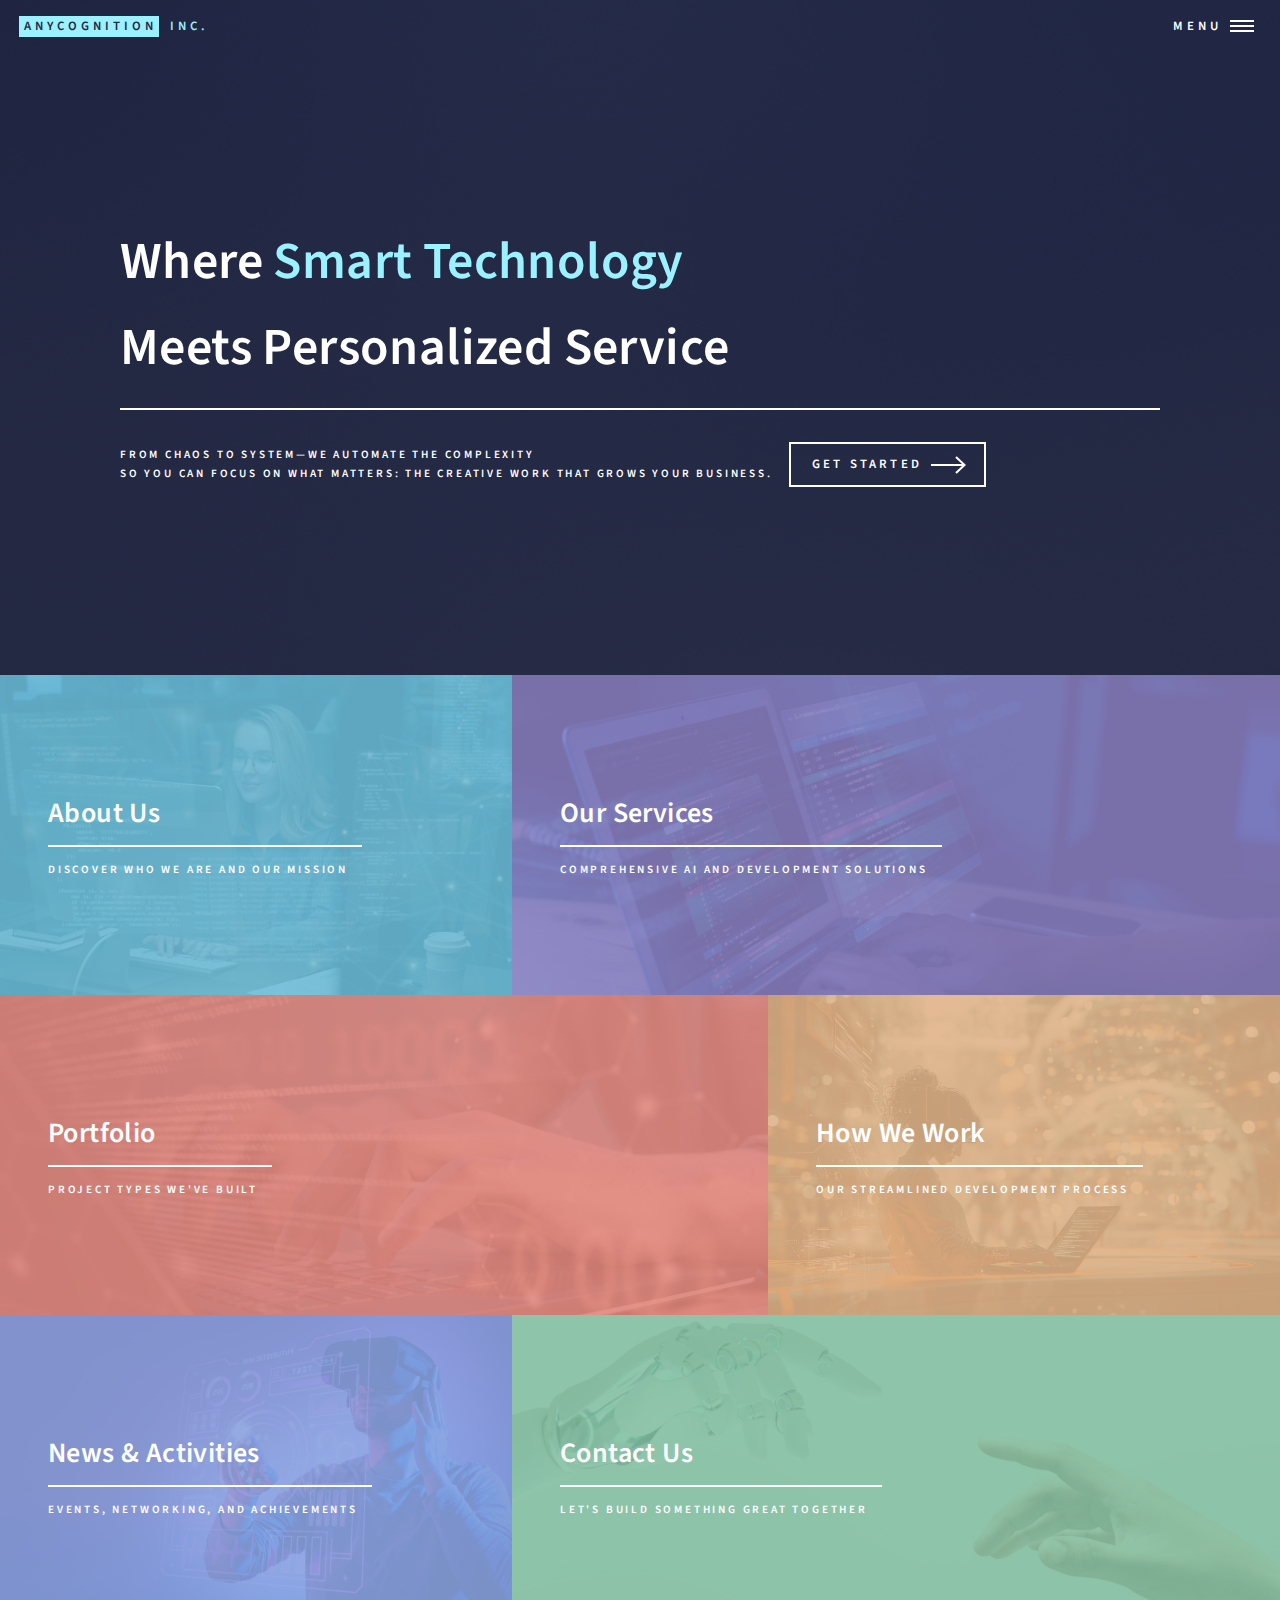
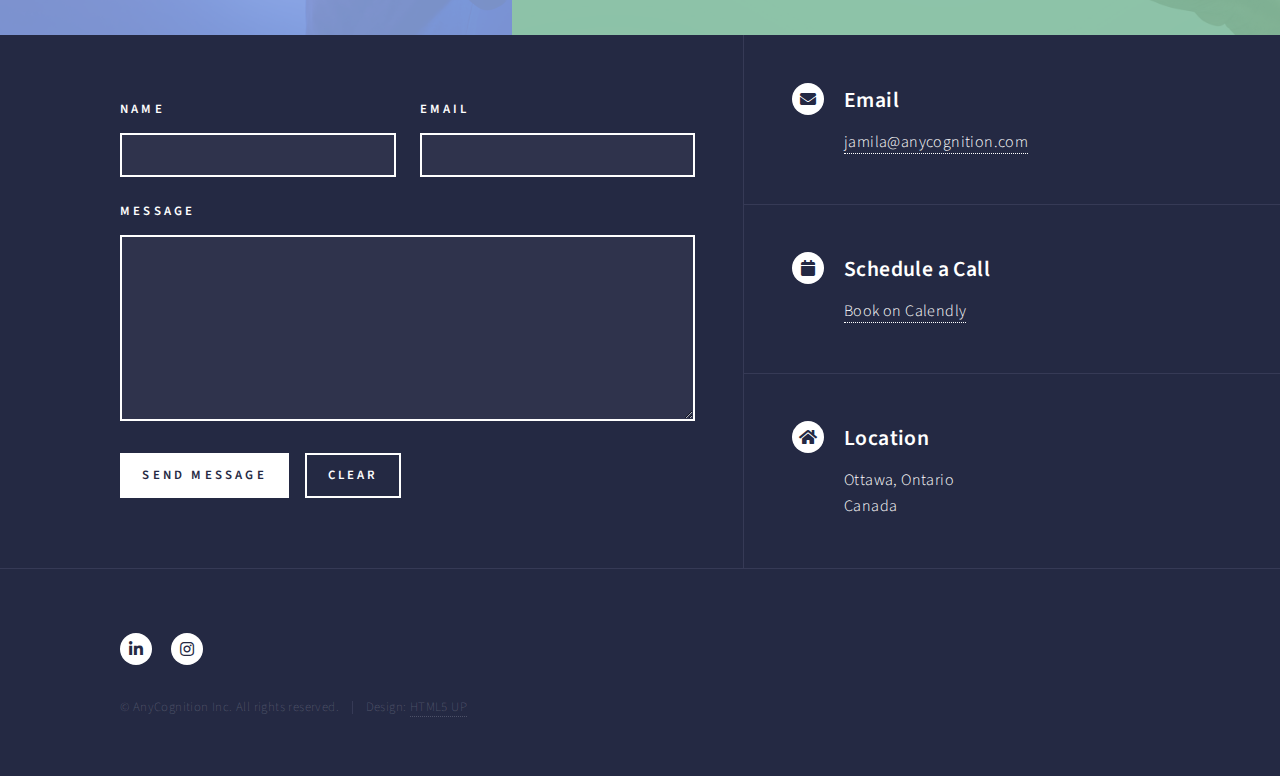
<file: index.html>
<!DOCTYPE HTML>
<!--
	Forty by HTML5 UP
	html5up.net | @ajlkn
	Free for personal and commercial use under the CCA 3.0 license (html5up.net/license)
-->
<html>
	<head>
		<title>AnyCognition - AI Automation & Software Development</title>
		<meta charset="utf-8" />
		<meta name="viewport" content="width=device-width, initial-scale=1, user-scalable=no" />
		<link rel="stylesheet" href="assets/css/main.css" />
		<link rel="stylesheet" href="assets/css/custom.css" />
		<noscript><link rel="stylesheet" href="assets/css/noscript.css" /></noscript>
	</head>
	<body class="is-preload">

		<!-- Wrapper -->
			<div id="wrapper">

				<!-- Header -->
					<header id="header" class="alt">
						<a href="index.html" class="logo"><strong>AnyCognition</strong> <span>Inc.</span></a>
						<nav>
							<a href="#menu">Menu</a>
						</nav>
					</header>

				<!-- Menu -->
					<nav id="menu">
						<ul class="links">
							<li><a href="index.html">Home</a></li>
							<li><a href="about.html">About Us</a></li>
							<li><a href="services.html">Services</a></li>
							<li><a href="portfolio.html">Portfolio</a></li>
							<li><a href="how-we-work.html">How We Work</a></li>
							<li><a href="news.html">News & Activities</a></li>
							<li><a href="contact.html">Contact</a></li>
						</ul>
						<ul class="actions stacked">
							<li><a href="services.html" class="button primary fit">Explore Our Services</a></li>
							<li><a href="contact.html" class="button fit">Get In Touch</a></li>
						</ul>
					</nav>

				<!-- Banner -->
					<section id="banner" class="major">
						<div class="inner">
							<header class="major">
								<h1>Where <span style="color: #9bf1ff;">Smart Technology</span><br />
								Meets Personalized Service</h1>
							</header>
							<div class="content">
								<p>From chaos to system—we automate the complexity<br />
								so you can focus on what matters: the creative work that grows your business.</p>
								<ul class="actions">
									<li><a href="#one" class="button next scrolly">Get Started</a></li>
								</ul>
							</div>
						</div>
					</section>

				<!-- Main -->
					<div id="main">

						<!-- One -->
							<section id="one" class="tiles">
								<article>
									<span class="image">
										<img src="images/pic01.jpg" alt="" />
									</span>
									<header class="major">
										<h3><a href="landing.html#about-section" class="link">About Us</a></h3>
										<p>Discover who we are and our mission</p>
									</header>
								</article>
								<article>
									<span class="image">
										<img src="images/pic02.jpg" alt="" />
									</span>
									<header class="major">
										<h3><a href="landing.html#services-section" class="link">Our Services</a></h3>
										<p>Comprehensive AI and development solutions</p>
									</header>
								</article>
								<article>
									<span class="image">
										<img src="images/pic03.jpg" alt="" />
									</span>
									<header class="major">
										<h3><a href="landing.html#portfolio-section" class="link">Portfolio</a></h3>
										<p>Project types we've built</p>
									</header>
								</article>
								<article>
									<span class="image">
										<img src="images/pic04.jpg" alt="" />
									</span>
									<header class="major">
										<h3><a href="landing.html#howwework-section" class="link">How We Work</a></h3>
										<p>Our streamlined development process</p>
									</header>
								</article>
								<article>
									<span class="image">
										<img src="images/pic05.jpg" alt="" />
									</span>
									<header class="major">
										<h3><a href="landing.html#news-section" class="link">News & Activities</a></h3>
										<p>Events, networking, and achievements</p>
									</header>
								</article>
								<article>
									<span class="image">
										<img src="images/pic06.jpg" alt="" />
									</span>
									<header class="major">
										<h3><a href="landing.html#contact-section" class="link">Contact Us</a></h3>
										<p>Let's build something great together</p>
									</header>
								</article>
							</section>

					</div>

				<!-- Contact -->
					<section id="contact">
						<div class="inner">
							<section>
								<form method="post" action="#">
									<div class="fields">
										<div class="field half">
											<label for="name">Name</label>
											<input type="text" name="name" id="name" />
										</div>
										<div class="field half">
											<label for="email">Email</label>
											<input type="text" name="email" id="email" />
										</div>
										<div class="field">
											<label for="message">Message</label>
											<textarea name="message" id="message" rows="6"></textarea>
										</div>
									</div>
									<ul class="actions">
										<li><input type="submit" value="Send Message" class="primary" /></li>
										<li><input type="reset" value="Clear" /></li>
									</ul>
								</form>
							</section>
							<section class="split">
								<section>
									<div class="contact-method">
										<span class="icon solid alt fa-envelope"></span>
										<h3>Email</h3>
										<a href="mailto:jamila@anycognition.com">jamila@anycognition.com</a>
									</div>
								</section>
								<section>
									<div class="contact-method">
										<span class="icon solid alt fa-calendar"></span>
										<h3>Schedule a Call</h3>
										<a href="https://calendly.com/anycognition" target="_blank">Book on Calendly</a>
									</div>
								</section>
								<section>
									<div class="contact-method">
										<span class="icon solid alt fa-home"></span>
										<h3>Location</h3>
										<span>Ottawa, Ontario<br />
										Canada</span>
									</div>
								</section>
							</section>
						</div>
					</section>

				<!-- Footer -->
					<footer id="footer">
						<div class="inner">
							<ul class="icons">
								<li><a href="https://www.linkedin.com/company/108288083/" target="_blank" class="icon brands alt fa-linkedin-in"><span class="label">LinkedIn</span></a></li>
								<li><a href="https://www.instagram.com/anycognition_inc" target="_blank" class="icon brands alt fa-instagram"><span class="label">Instagram</span></a></li>
							</ul>
							<ul class="copyright">
								<li>&copy; AnyCognition Inc. All rights reserved.</li><li>Design: <a href="https://html5up.net">HTML5 UP</a></li>
							</ul>
						</div>
					</footer>

			</div>

		<!-- Scripts -->
			<script src="assets/js/jquery.min.js"></script>
			<script src="assets/js/jquery.scrolly.min.js"></script>
			<script src="assets/js/jquery.scrollex.min.js"></script>
			<script src="assets/js/browser.min.js"></script>
			<script src="assets/js/breakpoints.min.js"></script>
			<script src="assets/js/util.js"></script>
			<script src="assets/js/main.js"></script>

	</body>
</html>
</file>
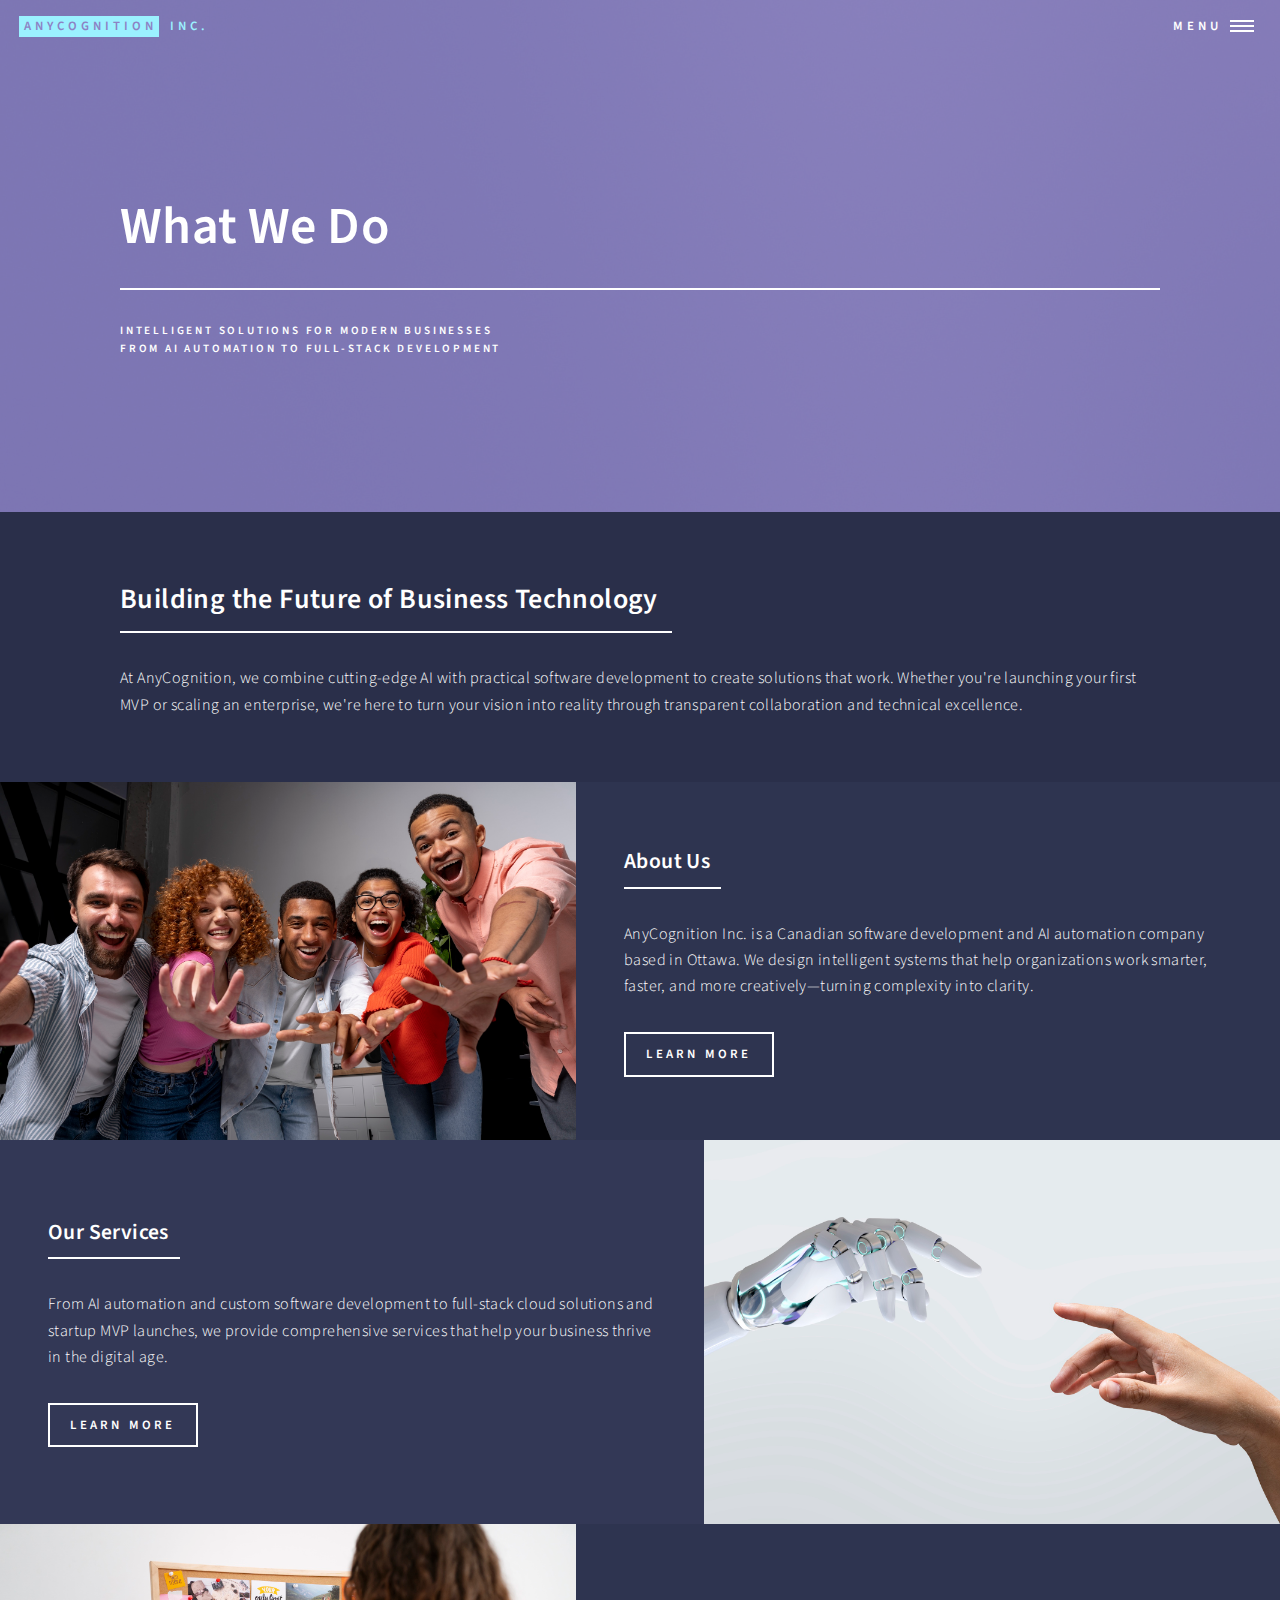
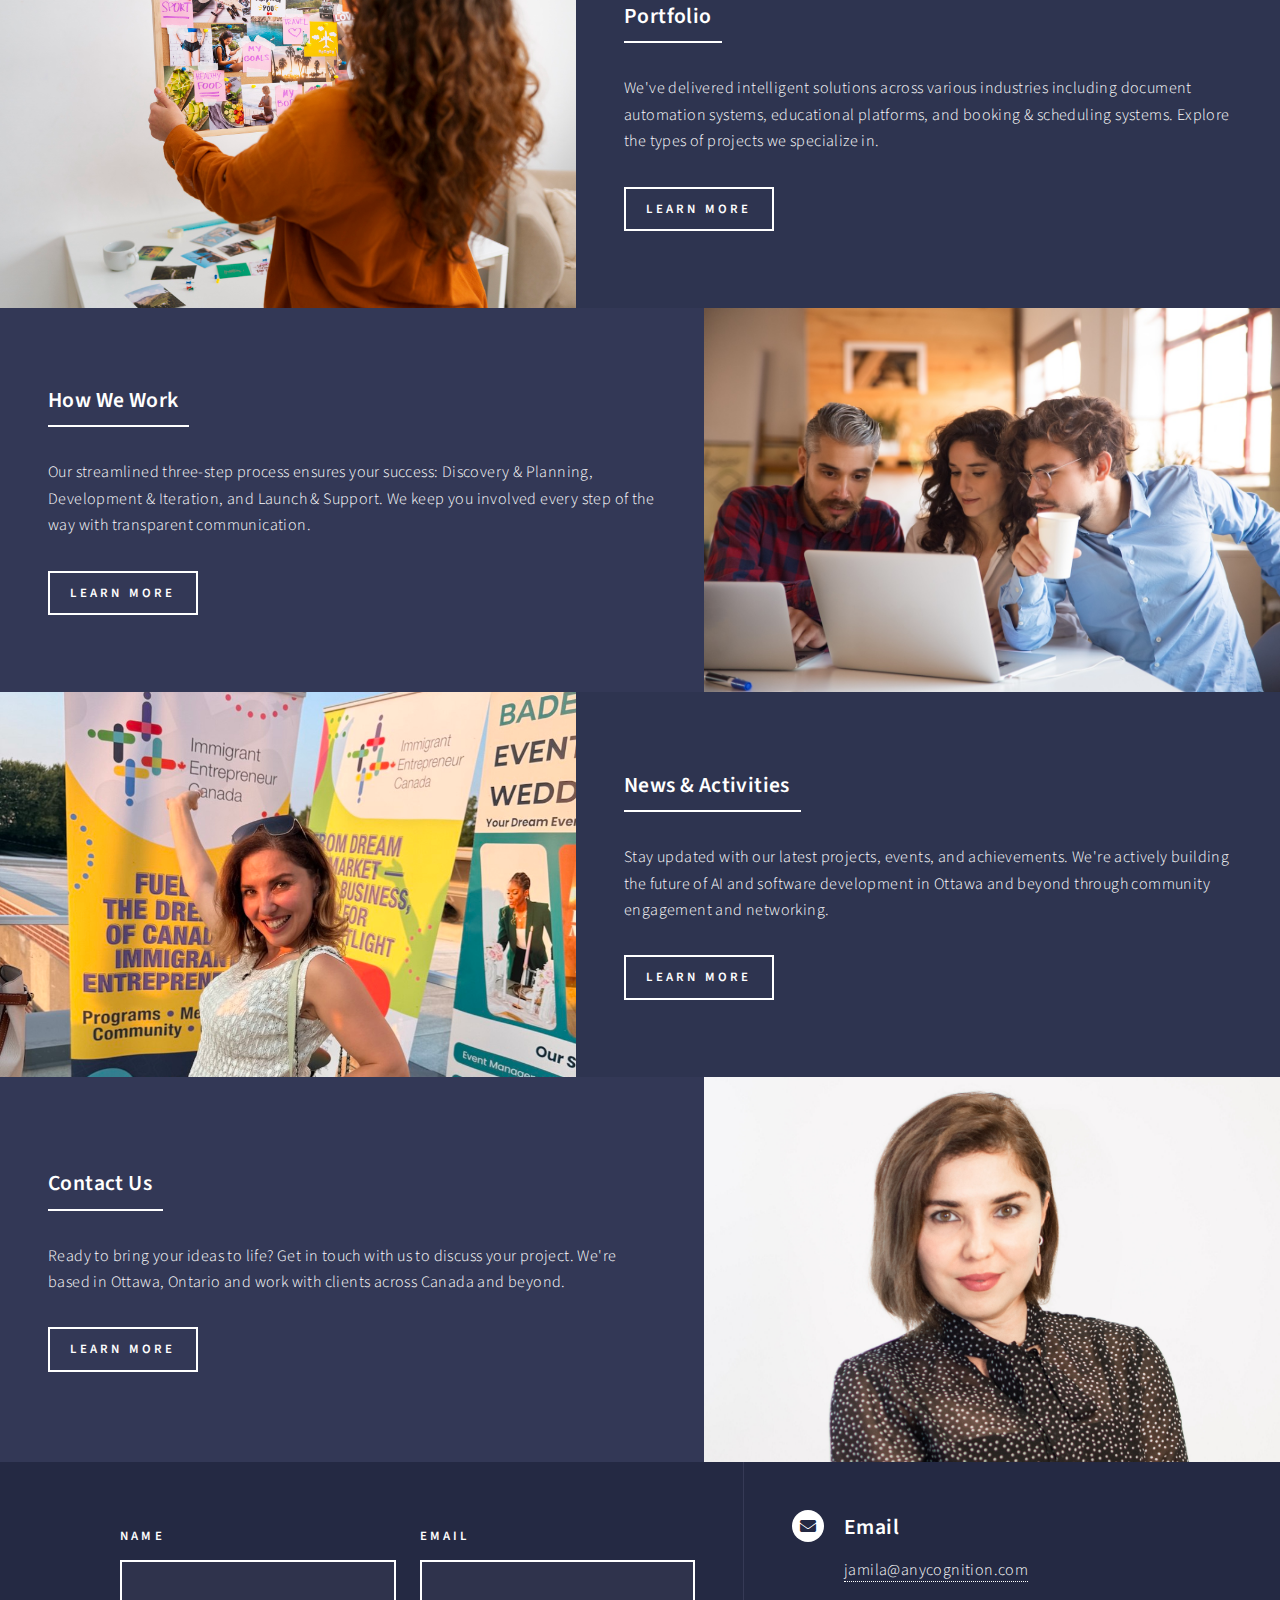
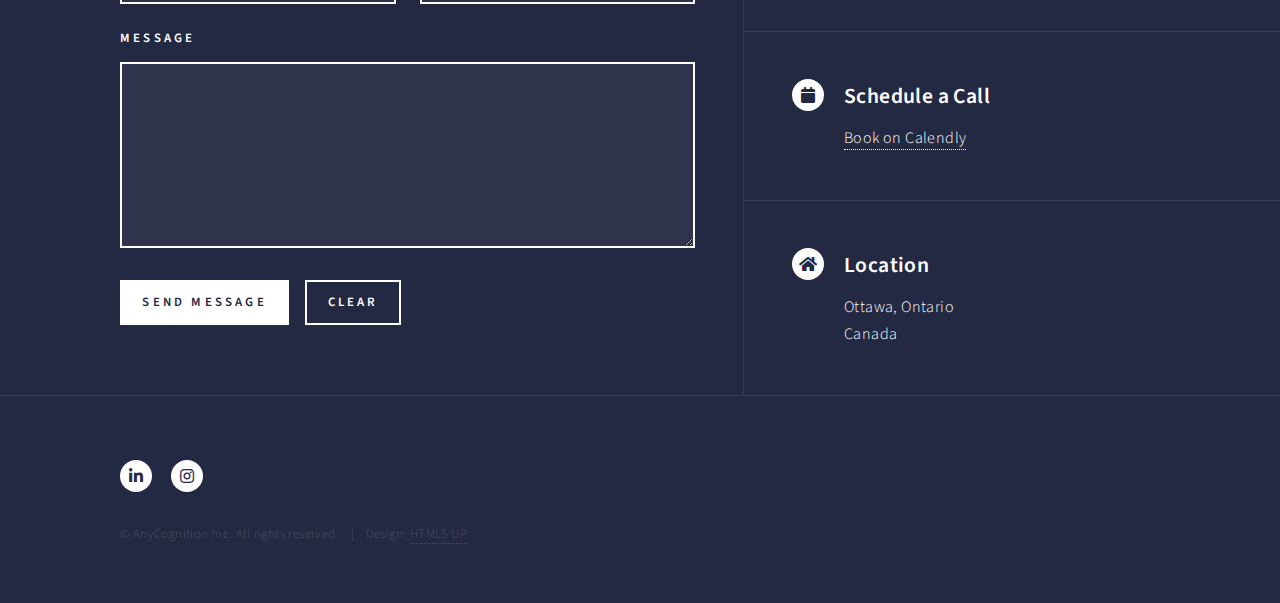
<file: landing.html>
<!DOCTYPE HTML>
<!--
	Forty by HTML5 UP
	html5up.net | @ajlkn
	Free for personal and commercial use under the CCA 3.0 license (html5up.net/license)
-->
<html>
	<head>
		<title>What We Do - AnyCognition</title>
		<meta charset="utf-8" />
		<meta name="viewport" content="width=device-width, initial-scale=1, user-scalable=no" />
		<link rel="stylesheet" href="assets/css/main.css" />
		<link rel="stylesheet" href="assets/css/custom.css" />
		<noscript><link rel="stylesheet" href="assets/css/noscript.css" /></noscript>
	</head>
	<body class="is-preload">

		<!-- Wrapper -->
			<div id="wrapper">

				<!-- Header -->
				<!-- Note: The "styleN" class below should match that of the banner element. -->
					<header id="header" class="alt style2">
						<a href="index.html" class="logo"><strong>AnyCognition</strong> <span>Inc.</span></a>
						<nav>
							<a href="#menu">Menu</a>
						</nav>
					</header>

				<!-- Menu -->
					<nav id="menu">
						<ul class="links">
							<li><a href="index.html">Home</a></li>
							<li><a href="about.html">About Us</a></li>
							<li><a href="services.html">Services</a></li>
							<li><a href="portfolio.html">Portfolio</a></li>
							<li><a href="how-we-work.html">How We Work</a></li>
							<li><a href="news.html">News & Activities</a></li>
							<li><a href="contact.html">Contact</a></li>
						</ul>
						<ul class="actions stacked">
							<li><a href="services.html" class="button primary fit">Explore Our Services</a></li>
							<li><a href="contact.html" class="button fit">Get In Touch</a></li>
						</ul>
					</nav>

				<!-- Banner -->
				<!-- Note: The "styleN" class below should match that of the header element. -->
					<section id="banner" class="style2">
						<div class="inner">
							<span class="image">
								<img src="images/pic07.jpg" alt="" />
							</span>
							<header class="major">
								<h1>What We Do</h1>
							</header>
							<div class="content">
								<p>Intelligent solutions for modern businesses<br />
								From AI automation to full-stack development</p>
							</div>
						</div>
					</section>

				<!-- Main -->
					<div id="main">

						<!-- One -->
							<section id="one">
								<div class="inner">
									<header class="major">
										<h2>Building the Future of Business Technology</h2>
									</header>
									<p>At AnyCognition, we combine cutting-edge AI with practical software development to create solutions that work. Whether you're launching your first MVP or scaling an enterprise, we're here to turn your vision into reality through transparent collaboration and technical excellence.</p>
								</div>
							</section>

						<!-- Two -->
							<section id="two" class="spotlights">
								<section id="about-section">
									<a href="about.html" class="image">
										<img src="images/about-us.jpg" alt="" data-position="center center" />
									</a>
									<div class="content">
										<div class="inner">
											<header class="major">
												<h3>About Us</h3>
											</header>
											<p>AnyCognition Inc. is a Canadian software development and AI automation company based in Ottawa. We design intelligent systems that help organizations work smarter, faster, and more creatively—turning complexity into clarity.</p>
											<ul class="actions">
												<li><a href="about.html" class="button">Learn more</a></li>
											</ul>
										</div>
									</div>
								</section>
								<section id="services-section">
									<a href="services.html" class="image">
										<img src="images/pic06.jpg" alt="" data-position="top center" />
									</a>
									<div class="content">
										<div class="inner">
											<header class="major">
												<h3>Our Services</h3>
											</header>
											<p>From AI automation and custom software development to full-stack cloud solutions and startup MVP launches, we provide comprehensive services that help your business thrive in the digital age.</p>
											<ul class="actions">
												<li><a href="services.html" class="button">Learn more</a></li>
											</ul>
										</div>
									</div>
								</section>
								<section id="portfolio-section">
									<a href="portfolio.html" class="image">
										<img src="images/portfolio.jpg" alt="" data-position="25% 25%" />
									</a>
									<div class="content">
										<div class="inner">
											<header class="major">
												<h3>Portfolio</h3>
											</header>
											<p>We've delivered intelligent solutions across various industries including document automation systems, educational platforms, and booking & scheduling systems. Explore the types of projects we specialize in.</p>
											<ul class="actions">
												<li><a href="portfolio.html" class="button">Learn more</a></li>
											</ul>
										</div>
									</div>
								</section>
								<section id="howwework-section">
									<a href="how-we-work.html" class="image">
										<img src="images/how-we-work.jpg" alt="" data-position="center center" />
									</a>
									<div class="content">
										<div class="inner">
											<header class="major">
												<h3>How We Work</h3>
											</header>
											<p>Our streamlined three-step process ensures your success: Discovery & Planning, Development & Iteration, and Launch & Support. We keep you involved every step of the way with transparent communication.</p>
											<ul class="actions">
												<li><a href="how-we-work.html" class="button">Learn more</a></li>
											</ul>
										</div>
									</div>
								</section>
								<section id="news-section">
									<a href="news.html" class="image">
										<img src="images/activities.jpg" alt="" data-position="center center" />
									</a>
									<div class="content">
										<div class="inner">
											<header class="major">
												<h3>News & Activities</h3>
											</header>
											<p>Stay updated with our latest projects, events, and achievements. We're actively building the future of AI and software development in Ottawa and beyond through community engagement and networking.</p>
											<ul class="actions">
												<li><a href="news.html" class="button">Learn more</a></li>
											</ul>
										</div>
									</div>
								</section>
								<section id="contact-section">
									<a href="contact.html" class="image">
										<img src="images/contact-us.jpg" alt="" data-position="center center" />
									</a>
									<div class="content">
										<div class="inner">
											<header class="major">
												<h3>Contact Us</h3>
											</header>
											<p>Ready to bring your ideas to life? Get in touch with us to discuss your project. We're based in Ottawa, Ontario and work with clients across Canada and beyond.</p>
											<ul class="actions">
												<li><a href="contact.html" class="button">Learn more</a></li>
											</ul>
										</div>
									</div>
								</section>
							</section>

					</div>

				<!-- Contact -->
					<section id="contact">
						<div class="inner">
							<section>
								<form method="post" action="#">
									<div class="fields">
										<div class="field half">
											<label for="name">Name</label>
											<input type="text" name="name" id="name" />
										</div>
										<div class="field half">
											<label for="email">Email</label>
											<input type="text" name="email" id="email" />
										</div>
										<div class="field">
											<label for="message">Message</label>
											<textarea name="message" id="message" rows="6"></textarea>
										</div>
									</div>
									<ul class="actions">
										<li><input type="submit" value="Send Message" class="primary" /></li>
										<li><input type="reset" value="Clear" /></li>
									</ul>
								</form>
							</section>
							<section class="split">
								<section>
									<div class="contact-method">
										<span class="icon solid alt fa-envelope"></span>
										<h3>Email</h3>
										<a href="mailto:jamila@anycognition.com">jamila@anycognition.com</a>
									</div>
								</section>
								<section>
									<div class="contact-method">
										<span class="icon solid alt fa-calendar"></span>
										<h3>Schedule a Call</h3>
										<a href="https://calendly.com/anycognition" target="_blank">Book on Calendly</a>
									</div>
								</section>
								<section>
									<div class="contact-method">
										<span class="icon solid alt fa-home"></span>
										<h3>Location</h3>
										<span>Ottawa, Ontario<br />
										Canada</span>
									</div>
								</section>
							</section>
						</div>
					</section>

				<!-- Footer -->
					<footer id="footer">
						<div class="inner">
							<ul class="icons">
								<li><a href="https://www.linkedin.com/company/108288083/" target="_blank" class="icon brands alt fa-linkedin-in"><span class="label">LinkedIn</span></a></li>
								<li><a href="https://www.instagram.com/anycognition_inc" target="_blank" class="icon brands alt fa-instagram"><span class="label">Instagram</span></a></li>
							</ul>
							<ul class="copyright">
								<li>&copy; AnyCognition Inc. All rights reserved.</li><li>Design: <a href="https://html5up.net">HTML5 UP</a></li>
							</ul>
						</div>
					</footer>

			</div>

		<!-- Scripts -->
			<script src="assets/js/jquery.min.js"></script>
			<script src="assets/js/jquery.scrolly.min.js"></script>
			<script src="assets/js/jquery.scrollex.min.js"></script>
			<script src="assets/js/browser.min.js"></script>
			<script src="assets/js/breakpoints.min.js"></script>
			<script src="assets/js/util.js"></script>
			<script src="assets/js/main.js"></script>

	</body>
</html>
</file>
<file: assets/css/custom.css>
/* Custom styles for contact form */
#contact input[type="text"],
#contact input[type="email"],
#contact textarea {
    border: 2px solid #ffffff !important;
    background: rgba(255, 255, 255, 0.05) !important;
}

#contact input[type="text"]:focus,
#contact input[type="email"]:focus,
#contact textarea:focus {
    border-color: #9bf1ff !important;
}
</file>
<file: assets/css/noscript.css>
/*
	Forty by HTML5 UP
	html5up.net | @ajlkn
	Free for personal and commercial use under the CCA 3.0 license (html5up.net/license)
*/

/* Banner */

	body.is-preload #banner:after {
		opacity: 0.85;
	}

	body.is-preload #banner > .inner {
		-moz-filter: none;
		-webkit-filter: none;
		-ms-filter: none;
		filter: none;
		-moz-transform: none;
		-webkit-transform: none;
		-ms-transform: none;
		transform: none;
		opacity: 1;
	}
</file>
<file: assets/css/main.css>
@import url(fontawesome-all.min.css);
@import url("https://fonts.googleapis.com/css?family=Source+Sans+Pro:300,300italic,600,600italic");

/*
	Forty by HTML5 UP
	html5up.net | @ajlkn
	Free for personal and commercial use under the CCA 3.0 license (html5up.net/license)
*/

html, body, div, span, applet, object,
iframe, h1, h2, h3, h4, h5, h6, p, blockquote,
pre, a, abbr, acronym, address, big, cite,
code, del, dfn, em, img, ins, kbd, q, s, samp,
small, strike, strong, sub, sup, tt, var, b,
u, i, center, dl, dt, dd, ol, ul, li, fieldset,
form, label, legend, table, caption, tbody,
tfoot, thead, tr, th, td, article, aside,
canvas, details, embed, figure, figcaption,
footer, header, hgroup, menu, nav, output, ruby,
section, summary, time, mark, audio, video {
	margin: 0;
	padding: 0;
	border: 0;
	font-size: 100%;
	font: inherit;
	vertical-align: baseline;}

article, aside, details, figcaption, figure,
footer, header, hgroup, menu, nav, section {
	display: block;}

body {
	line-height: 1;
}

ol, ul {
	list-style: none;
}

blockquote, q {
	quotes: none;
}

	blockquote:before, blockquote:after, q:before, q:after {
		content: '';
		content: none;
	}

table {
	border-collapse: collapse;
	border-spacing: 0;
}

body {
	-webkit-text-size-adjust: none;
}

mark {
	background-color: transparent;
	color: inherit;
}

input::-moz-focus-inner {
	border: 0;
	padding: 0;
}

input, select, textarea {
	-moz-appearance: none;
	-webkit-appearance: none;
	-ms-appearance: none;
	appearance: none;
}

/* Basic */

	@-ms-viewport {
		width: device-width;
	}

	body {
		-ms-overflow-style: scrollbar;
	}

	@media screen and (max-width: 480px) {

		html, body {
			min-width: 320px;
		}

	}

	html {
		box-sizing: border-box;
	}

	*, *:before, *:after {
		box-sizing: inherit;
	}

	body {
		background: #242943;
	}

		body.is-preload *, body.is-preload *:before, body.is-preload *:after {
			-moz-animation: none !important;
			-webkit-animation: none !important;
			-ms-animation: none !important;
			animation: none !important;
			-moz-transition: none !important;
			-webkit-transition: none !important;
			-ms-transition: none !important;
			transition: none !important;
		}

/* Type */

	body, input, select, textarea {
		color: #ffffff;
		font-family: "Source Sans Pro", Helvetica, sans-serif;
		font-size: 17pt;
		font-weight: 300;
		letter-spacing: 0.025em;
		line-height: 1.65;
	}

		@media screen and (max-width: 1680px) {

			body, input, select, textarea {
				font-size: 14pt;
			}

		}

		@media screen and (max-width: 1280px) {

			body, input, select, textarea {
				font-size: 12pt;
			}

		}

		@media screen and (max-width: 360px) {

			body, input, select, textarea {
				font-size: 11pt;
			}

		}

	a {
		-moz-transition: color 0.2s ease-in-out, border-bottom-color 0.2s ease-in-out;
		-webkit-transition: color 0.2s ease-in-out, border-bottom-color 0.2s ease-in-out;
		-ms-transition: color 0.2s ease-in-out, border-bottom-color 0.2s ease-in-out;
		transition: color 0.2s ease-in-out, border-bottom-color 0.2s ease-in-out;
		border-bottom: dotted 1px;
		color: inherit;
		text-decoration: none;
	}

		a:hover {
			border-bottom-color: transparent;
			color: #9bf1ff !important;
		}

		a:active {
			color: #53e3fb !important;
		}

	strong, b {
		color: #ffffff;
		font-weight: 600;
	}

	em, i {
		font-style: italic;
	}

	p {
		margin: 0 0 2em 0;
	}

	h1, h2, h3, h4, h5, h6 {
		color: #ffffff;
		font-weight: 600;
		line-height: 1.65;
		margin: 0 0 1em 0;
	}

		h1 a, h2 a, h3 a, h4 a, h5 a, h6 a {
			color: inherit;
			border-bottom: 0;
		}

	h1 {
		font-size: 2.5em;
	}

	h2 {
		font-size: 1.75em;
	}

	h3 {
		font-size: 1.35em;
	}

	h4 {
		font-size: 1.1em;
	}

	h5 {
		font-size: 0.9em;
	}

	h6 {
		font-size: 0.7em;
	}

	@media screen and (max-width: 736px) {

		h1 {
			font-size: 2em;
		}

		h2 {
			font-size: 1.5em;
		}

		h3 {
			font-size: 1.25em;
		}

	}

	sub {
		font-size: 0.8em;
		position: relative;
		top: 0.5em;
	}

	sup {
		font-size: 0.8em;
		position: relative;
		top: -0.5em;
	}

	blockquote {
		border-left: solid 4px rgba(212, 212, 255, 0.1);
		font-style: italic;
		margin: 0 0 2em 0;
		padding: 0.5em 0 0.5em 2em;
	}

	code {
		background: rgba(212, 212, 255, 0.035);
		font-family: "Courier New", monospace;
		font-size: 0.9em;
		margin: 0 0.25em;
		padding: 0.25em 0.65em;
	}

	pre {
		-webkit-overflow-scrolling: touch;
		font-family: "Courier New", monospace;
		font-size: 0.9em;
		margin: 0 0 2em 0;
	}

		pre code {
			display: block;
			line-height: 1.75;
			padding: 1em 1.5em;
			overflow-x: auto;
		}

	hr {
		border: 0;
		border-bottom: solid 1px rgba(212, 212, 255, 0.1);
		margin: 2em 0;
	}

		hr.major {
			margin: 3em 0;
		}

	.align-left {
		text-align: left;
	}

	.align-center {
		text-align: center;
	}

	.align-right {
		text-align: right;
	}

/* Row */

	.row {
		display: flex;
		flex-wrap: wrap;
		box-sizing: border-box;
		align-items: stretch;
	}

		.row > * {
			box-sizing: border-box;
		}

		.row.gtr-uniform > * > :last-child {
			margin-bottom: 0;
		}

		.row.aln-left {
			justify-content: flex-start;
		}

		.row.aln-center {
			justify-content: center;
		}

		.row.aln-right {
			justify-content: flex-end;
		}

		.row.aln-top {
			align-items: flex-start;
		}

		.row.aln-middle {
			align-items: center;
		}

		.row.aln-bottom {
			align-items: flex-end;
		}

		.row > .imp {
			order: -1;
		}

		.row > .col-1 {
			width: 8.33333%;
		}

		.row > .off-1 {
			margin-left: 8.33333%;
		}

		.row > .col-2 {
			width: 16.66667%;
		}

		.row > .off-2 {
			margin-left: 16.66667%;
		}

		.row > .col-3 {
			width: 25%;
		}

		.row > .off-3 {
			margin-left: 25%;
		}

		.row > .col-4 {
			width: 33.33333%;
		}

		.row > .off-4 {
			margin-left: 33.33333%;
		}

		.row > .col-5 {
			width: 41.66667%;
		}

		.row > .off-5 {
			margin-left: 41.66667%;
		}

		.row > .col-6 {
			width: 50%;
		}

		.row > .off-6 {
			margin-left: 50%;
		}

		.row > .col-7 {
			width: 58.33333%;
		}

		.row > .off-7 {
			margin-left: 58.33333%;
		}

		.row > .col-8 {
			width: 66.66667%;
		}

		.row > .off-8 {
			margin-left: 66.66667%;
		}

		.row > .col-9 {
			width: 75%;
		}

		.row > .off-9 {
			margin-left: 75%;
		}

		.row > .col-10 {
			width: 83.33333%;
		}

		.row > .off-10 {
			margin-left: 83.33333%;
		}

		.row > .col-11 {
			width: 91.66667%;
		}

		.row > .off-11 {
			margin-left: 91.66667%;
		}

		.row > .col-12 {
			width: 100%;
		}

		.row > .off-12 {
			margin-left: 100%;
		}

		.row.gtr-0 {
			margin-top: 0;
			margin-left: 0em;
		}

			.row.gtr-0 > * {
				padding: 0 0 0 0em;
			}

			.row.gtr-0.gtr-uniform {
				margin-top: 0em;
			}

				.row.gtr-0.gtr-uniform > * {
					padding-top: 0em;
				}

		.row.gtr-25 {
			margin-top: 0;
			margin-left: -0.5em;
		}

			.row.gtr-25 > * {
				padding: 0 0 0 0.5em;
			}

			.row.gtr-25.gtr-uniform {
				margin-top: -0.5em;
			}

				.row.gtr-25.gtr-uniform > * {
					padding-top: 0.5em;
				}

		.row.gtr-50 {
			margin-top: 0;
			margin-left: -1em;
		}

			.row.gtr-50 > * {
				padding: 0 0 0 1em;
			}

			.row.gtr-50.gtr-uniform {
				margin-top: -1em;
			}

				.row.gtr-50.gtr-uniform > * {
					padding-top: 1em;
				}

		.row {
			margin-top: 0;
			margin-left: -2em;
		}

			.row > * {
				padding: 0 0 0 2em;
			}

			.row.gtr-uniform {
				margin-top: -2em;
			}

				.row.gtr-uniform > * {
					padding-top: 2em;
				}

		.row.gtr-150 {
			margin-top: 0;
			margin-left: -3em;
		}

			.row.gtr-150 > * {
				padding: 0 0 0 3em;
			}

			.row.gtr-150.gtr-uniform {
				margin-top: -3em;
			}

				.row.gtr-150.gtr-uniform > * {
					padding-top: 3em;
				}

		.row.gtr-200 {
			margin-top: 0;
			margin-left: -4em;
		}

			.row.gtr-200 > * {
				padding: 0 0 0 4em;
			}

			.row.gtr-200.gtr-uniform {
				margin-top: -4em;
			}

				.row.gtr-200.gtr-uniform > * {
					padding-top: 4em;
				}

		@media screen and (max-width: 1680px) {

			.row {
				display: flex;
				flex-wrap: wrap;
				box-sizing: border-box;
				align-items: stretch;
			}

				.row > * {
					box-sizing: border-box;
				}

				.row.gtr-uniform > * > :last-child {
					margin-bottom: 0;
				}

				.row.aln-left {
					justify-content: flex-start;
				}

				.row.aln-center {
					justify-content: center;
				}

				.row.aln-right {
					justify-content: flex-end;
				}

				.row.aln-top {
					align-items: flex-start;
				}

				.row.aln-middle {
					align-items: center;
				}

				.row.aln-bottom {
					align-items: flex-end;
				}

				.row > .imp-xlarge {
					order: -1;
				}

				.row > .col-1-xlarge {
					width: 8.33333%;
				}

				.row > .off-1-xlarge {
					margin-left: 8.33333%;
				}

				.row > .col-2-xlarge {
					width: 16.66667%;
				}

				.row > .off-2-xlarge {
					margin-left: 16.66667%;
				}

				.row > .col-3-xlarge {
					width: 25%;
				}

				.row > .off-3-xlarge {
					margin-left: 25%;
				}

				.row > .col-4-xlarge {
					width: 33.33333%;
				}

				.row > .off-4-xlarge {
					margin-left: 33.33333%;
				}

				.row > .col-5-xlarge {
					width: 41.66667%;
				}

				.row > .off-5-xlarge {
					margin-left: 41.66667%;
				}

				.row > .col-6-xlarge {
					width: 50%;
				}

				.row > .off-6-xlarge {
					margin-left: 50%;
				}

				.row > .col-7-xlarge {
					width: 58.33333%;
				}

				.row > .off-7-xlarge {
					margin-left: 58.33333%;
				}

				.row > .col-8-xlarge {
					width: 66.66667%;
				}

				.row > .off-8-xlarge {
					margin-left: 66.66667%;
				}

				.row > .col-9-xlarge {
					width: 75%;
				}

				.row > .off-9-xlarge {
					margin-left: 75%;
				}

				.row > .col-10-xlarge {
					width: 83.33333%;
				}

				.row > .off-10-xlarge {
					margin-left: 83.33333%;
				}

				.row > .col-11-xlarge {
					width: 91.66667%;
				}

				.row > .off-11-xlarge {
					margin-left: 91.66667%;
				}

				.row > .col-12-xlarge {
					width: 100%;
				}

				.row > .off-12-xlarge {
					margin-left: 100%;
				}

				.row.gtr-0 {
					margin-top: 0;
					margin-left: 0em;
				}

					.row.gtr-0 > * {
						padding: 0 0 0 0em;
					}

					.row.gtr-0.gtr-uniform {
						margin-top: 0em;
					}

						.row.gtr-0.gtr-uniform > * {
							padding-top: 0em;
						}

				.row.gtr-25 {
					margin-top: 0;
					margin-left: -0.5em;
				}

					.row.gtr-25 > * {
						padding: 0 0 0 0.5em;
					}

					.row.gtr-25.gtr-uniform {
						margin-top: -0.5em;
					}

						.row.gtr-25.gtr-uniform > * {
							padding-top: 0.5em;
						}

				.row.gtr-50 {
					margin-top: 0;
					margin-left: -1em;
				}

					.row.gtr-50 > * {
						padding: 0 0 0 1em;
					}

					.row.gtr-50.gtr-uniform {
						margin-top: -1em;
					}

						.row.gtr-50.gtr-uniform > * {
							padding-top: 1em;
						}

				.row {
					margin-top: 0;
					margin-left: -2em;
				}

					.row > * {
						padding: 0 0 0 2em;
					}

					.row.gtr-uniform {
						margin-top: -2em;
					}

						.row.gtr-uniform > * {
							padding-top: 2em;
						}

				.row.gtr-150 {
					margin-top: 0;
					margin-left: -3em;
				}

					.row.gtr-150 > * {
						padding: 0 0 0 3em;
					}

					.row.gtr-150.gtr-uniform {
						margin-top: -3em;
					}

						.row.gtr-150.gtr-uniform > * {
							padding-top: 3em;
						}

				.row.gtr-200 {
					margin-top: 0;
					margin-left: -4em;
				}

					.row.gtr-200 > * {
						padding: 0 0 0 4em;
					}

					.row.gtr-200.gtr-uniform {
						margin-top: -4em;
					}

						.row.gtr-200.gtr-uniform > * {
							padding-top: 4em;
						}

		}

		@media screen and (max-width: 1280px) {

			.row {
				display: flex;
				flex-wrap: wrap;
				box-sizing: border-box;
				align-items: stretch;
			}

				.row > * {
					box-sizing: border-box;
				}

				.row.gtr-uniform > * > :last-child {
					margin-bottom: 0;
				}

				.row.aln-left {
					justify-content: flex-start;
				}

				.row.aln-center {
					justify-content: center;
				}

				.row.aln-right {
					justify-content: flex-end;
				}

				.row.aln-top {
					align-items: flex-start;
				}

				.row.aln-middle {
					align-items: center;
				}

				.row.aln-bottom {
					align-items: flex-end;
				}

				.row > .imp-large {
					order: -1;
				}

				.row > .col-1-large {
					width: 8.33333%;
				}

				.row > .off-1-large {
					margin-left: 8.33333%;
				}

				.row > .col-2-large {
					width: 16.66667%;
				}

				.row > .off-2-large {
					margin-left: 16.66667%;
				}

				.row > .col-3-large {
					width: 25%;
				}

				.row > .off-3-large {
					margin-left: 25%;
				}

				.row > .col-4-large {
					width: 33.33333%;
				}

				.row > .off-4-large {
					margin-left: 33.33333%;
				}

				.row > .col-5-large {
					width: 41.66667%;
				}

				.row > .off-5-large {
					margin-left: 41.66667%;
				}

				.row > .col-6-large {
					width: 50%;
				}

				.row > .off-6-large {
					margin-left: 50%;
				}

				.row > .col-7-large {
					width: 58.33333%;
				}

				.row > .off-7-large {
					margin-left: 58.33333%;
				}

				.row > .col-8-large {
					width: 66.66667%;
				}

				.row > .off-8-large {
					margin-left: 66.66667%;
				}

				.row > .col-9-large {
					width: 75%;
				}

				.row > .off-9-large {
					margin-left: 75%;
				}

				.row > .col-10-large {
					width: 83.33333%;
				}

				.row > .off-10-large {
					margin-left: 83.33333%;
				}

				.row > .col-11-large {
					width: 91.66667%;
				}

				.row > .off-11-large {
					margin-left: 91.66667%;
				}

				.row > .col-12-large {
					width: 100%;
				}

				.row > .off-12-large {
					margin-left: 100%;
				}

				.row.gtr-0 {
					margin-top: 0;
					margin-left: 0em;
				}

					.row.gtr-0 > * {
						padding: 0 0 0 0em;
					}

					.row.gtr-0.gtr-uniform {
						margin-top: 0em;
					}

						.row.gtr-0.gtr-uniform > * {
							padding-top: 0em;
						}

				.row.gtr-25 {
					margin-top: 0;
					margin-left: -0.375em;
				}

					.row.gtr-25 > * {
						padding: 0 0 0 0.375em;
					}

					.row.gtr-25.gtr-uniform {
						margin-top: -0.375em;
					}

						.row.gtr-25.gtr-uniform > * {
							padding-top: 0.375em;
						}

				.row.gtr-50 {
					margin-top: 0;
					margin-left: -0.75em;
				}

					.row.gtr-50 > * {
						padding: 0 0 0 0.75em;
					}

					.row.gtr-50.gtr-uniform {
						margin-top: -0.75em;
					}

						.row.gtr-50.gtr-uniform > * {
							padding-top: 0.75em;
						}

				.row {
					margin-top: 0;
					margin-left: -1.5em;
				}

					.row > * {
						padding: 0 0 0 1.5em;
					}

					.row.gtr-uniform {
						margin-top: -1.5em;
					}

						.row.gtr-uniform > * {
							padding-top: 1.5em;
						}

				.row.gtr-150 {
					margin-top: 0;
					margin-left: -2.25em;
				}

					.row.gtr-150 > * {
						padding: 0 0 0 2.25em;
					}

					.row.gtr-150.gtr-uniform {
						margin-top: -2.25em;
					}

						.row.gtr-150.gtr-uniform > * {
							padding-top: 2.25em;
						}

				.row.gtr-200 {
					margin-top: 0;
					margin-left: -3em;
				}

					.row.gtr-200 > * {
						padding: 0 0 0 3em;
					}

					.row.gtr-200.gtr-uniform {
						margin-top: -3em;
					}

						.row.gtr-200.gtr-uniform > * {
							padding-top: 3em;
						}

		}

		@media screen and (max-width: 980px) {

			.row {
				display: flex;
				flex-wrap: wrap;
				box-sizing: border-box;
				align-items: stretch;
			}

				.row > * {
					box-sizing: border-box;
				}

				.row.gtr-uniform > * > :last-child {
					margin-bottom: 0;
				}

				.row.aln-left {
					justify-content: flex-start;
				}

				.row.aln-center {
					justify-content: center;
				}

				.row.aln-right {
					justify-content: flex-end;
				}

				.row.aln-top {
					align-items: flex-start;
				}

				.row.aln-middle {
					align-items: center;
				}

				.row.aln-bottom {
					align-items: flex-end;
				}

				.row > .imp-medium {
					order: -1;
				}

				.row > .col-1-medium {
					width: 8.33333%;
				}

				.row > .off-1-medium {
					margin-left: 8.33333%;
				}

				.row > .col-2-medium {
					width: 16.66667%;
				}

				.row > .off-2-medium {
					margin-left: 16.66667%;
				}

				.row > .col-3-medium {
					width: 25%;
				}

				.row > .off-3-medium {
					margin-left: 25%;
				}

				.row > .col-4-medium {
					width: 33.33333%;
				}

				.row > .off-4-medium {
					margin-left: 33.33333%;
				}

				.row > .col-5-medium {
					width: 41.66667%;
				}

				.row > .off-5-medium {
					margin-left: 41.66667%;
				}

				.row > .col-6-medium {
					width: 50%;
				}

				.row > .off-6-medium {
					margin-left: 50%;
				}

				.row > .col-7-medium {
					width: 58.33333%;
				}

				.row > .off-7-medium {
					margin-left: 58.33333%;
				}

				.row > .col-8-medium {
					width: 66.66667%;
				}

				.row > .off-8-medium {
					margin-left: 66.66667%;
				}

				.row > .col-9-medium {
					width: 75%;
				}

				.row > .off-9-medium {
					margin-left: 75%;
				}

				.row > .col-10-medium {
					width: 83.33333%;
				}

				.row > .off-10-medium {
					margin-left: 83.33333%;
				}

				.row > .col-11-medium {
					width: 91.66667%;
				}

				.row > .off-11-medium {
					margin-left: 91.66667%;
				}

				.row > .col-12-medium {
					width: 100%;
				}

				.row > .off-12-medium {
					margin-left: 100%;
				}

				.row.gtr-0 {
					margin-top: 0;
					margin-left: 0em;
				}

					.row.gtr-0 > * {
						padding: 0 0 0 0em;
					}

					.row.gtr-0.gtr-uniform {
						margin-top: 0em;
					}

						.row.gtr-0.gtr-uniform > * {
							padding-top: 0em;
						}

				.row.gtr-25 {
					margin-top: 0;
					margin-left: -0.375em;
				}

					.row.gtr-25 > * {
						padding: 0 0 0 0.375em;
					}

					.row.gtr-25.gtr-uniform {
						margin-top: -0.375em;
					}

						.row.gtr-25.gtr-uniform > * {
							padding-top: 0.375em;
						}

				.row.gtr-50 {
					margin-top: 0;
					margin-left: -0.75em;
				}

					.row.gtr-50 > * {
						padding: 0 0 0 0.75em;
					}

					.row.gtr-50.gtr-uniform {
						margin-top: -0.75em;
					}

						.row.gtr-50.gtr-uniform > * {
							padding-top: 0.75em;
						}

				.row {
					margin-top: 0;
					margin-left: -1.5em;
				}

					.row > * {
						padding: 0 0 0 1.5em;
					}

					.row.gtr-uniform {
						margin-top: -1.5em;
					}

						.row.gtr-uniform > * {
							padding-top: 1.5em;
						}

				.row.gtr-150 {
					margin-top: 0;
					margin-left: -2.25em;
				}

					.row.gtr-150 > * {
						padding: 0 0 0 2.25em;
					}

					.row.gtr-150.gtr-uniform {
						margin-top: -2.25em;
					}

						.row.gtr-150.gtr-uniform > * {
							padding-top: 2.25em;
						}

				.row.gtr-200 {
					margin-top: 0;
					margin-left: -3em;
				}

					.row.gtr-200 > * {
						padding: 0 0 0 3em;
					}

					.row.gtr-200.gtr-uniform {
						margin-top: -3em;
					}

						.row.gtr-200.gtr-uniform > * {
							padding-top: 3em;
						}

		}

		@media screen and (max-width: 736px) {

			.row {
				display: flex;
				flex-wrap: wrap;
				box-sizing: border-box;
				align-items: stretch;
			}

				.row > * {
					box-sizing: border-box;
				}

				.row.gtr-uniform > * > :last-child {
					margin-bottom: 0;
				}

				.row.aln-left {
					justify-content: flex-start;
				}

				.row.aln-center {
					justify-content: center;
				}

				.row.aln-right {
					justify-content: flex-end;
				}

				.row.aln-top {
					align-items: flex-start;
				}

				.row.aln-middle {
					align-items: center;
				}

				.row.aln-bottom {
					align-items: flex-end;
				}

				.row > .imp-small {
					order: -1;
				}

				.row > .col-1-small {
					width: 8.33333%;
				}

				.row > .off-1-small {
					margin-left: 8.33333%;
				}

				.row > .col-2-small {
					width: 16.66667%;
				}

				.row > .off-2-small {
					margin-left: 16.66667%;
				}

				.row > .col-3-small {
					width: 25%;
				}

				.row > .off-3-small {
					margin-left: 25%;
				}

				.row > .col-4-small {
					width: 33.33333%;
				}

				.row > .off-4-small {
					margin-left: 33.33333%;
				}

				.row > .col-5-small {
					width: 41.66667%;
				}

				.row > .off-5-small {
					margin-left: 41.66667%;
				}

				.row > .col-6-small {
					width: 50%;
				}

				.row > .off-6-small {
					margin-left: 50%;
				}

				.row > .col-7-small {
					width: 58.33333%;
				}

				.row > .off-7-small {
					margin-left: 58.33333%;
				}

				.row > .col-8-small {
					width: 66.66667%;
				}

				.row > .off-8-small {
					margin-left: 66.66667%;
				}

				.row > .col-9-small {
					width: 75%;
				}

				.row > .off-9-small {
					margin-left: 75%;
				}

				.row > .col-10-small {
					width: 83.33333%;
				}

				.row > .off-10-small {
					margin-left: 83.33333%;
				}

				.row > .col-11-small {
					width: 91.66667%;
				}

				.row > .off-11-small {
					margin-left: 91.66667%;
				}

				.row > .col-12-small {
					width: 100%;
				}

				.row > .off-12-small {
					margin-left: 100%;
				}

				.row.gtr-0 {
					margin-top: 0;
					margin-left: 0em;
				}

					.row.gtr-0 > * {
						padding: 0 0 0 0em;
					}

					.row.gtr-0.gtr-uniform {
						margin-top: 0em;
					}

						.row.gtr-0.gtr-uniform > * {
							padding-top: 0em;
						}

				.row.gtr-25 {
					margin-top: 0;
					margin-left: -0.3125em;
				}

					.row.gtr-25 > * {
						padding: 0 0 0 0.3125em;
					}

					.row.gtr-25.gtr-uniform {
						margin-top: -0.3125em;
					}

						.row.gtr-25.gtr-uniform > * {
							padding-top: 0.3125em;
						}

				.row.gtr-50 {
					margin-top: 0;
					margin-left: -0.625em;
				}

					.row.gtr-50 > * {
						padding: 0 0 0 0.625em;
					}

					.row.gtr-50.gtr-uniform {
						margin-top: -0.625em;
					}

						.row.gtr-50.gtr-uniform > * {
							padding-top: 0.625em;
						}

				.row {
					margin-top: 0;
					margin-left: -1.25em;
				}

					.row > * {
						padding: 0 0 0 1.25em;
					}

					.row.gtr-uniform {
						margin-top: -1.25em;
					}

						.row.gtr-uniform > * {
							padding-top: 1.25em;
						}

				.row.gtr-150 {
					margin-top: 0;
					margin-left: -1.875em;
				}

					.row.gtr-150 > * {
						padding: 0 0 0 1.875em;
					}

					.row.gtr-150.gtr-uniform {
						margin-top: -1.875em;
					}

						.row.gtr-150.gtr-uniform > * {
							padding-top: 1.875em;
						}

				.row.gtr-200 {
					margin-top: 0;
					margin-left: -2.5em;
				}

					.row.gtr-200 > * {
						padding: 0 0 0 2.5em;
					}

					.row.gtr-200.gtr-uniform {
						margin-top: -2.5em;
					}

						.row.gtr-200.gtr-uniform > * {
							padding-top: 2.5em;
						}

		}

		@media screen and (max-width: 480px) {

			.row {
				display: flex;
				flex-wrap: wrap;
				box-sizing: border-box;
				align-items: stretch;
			}

				.row > * {
					box-sizing: border-box;
				}

				.row.gtr-uniform > * > :last-child {
					margin-bottom: 0;
				}

				.row.aln-left {
					justify-content: flex-start;
				}

				.row.aln-center {
					justify-content: center;
				}

				.row.aln-right {
					justify-content: flex-end;
				}

				.row.aln-top {
					align-items: flex-start;
				}

				.row.aln-middle {
					align-items: center;
				}

				.row.aln-bottom {
					align-items: flex-end;
				}

				.row > .imp-xsmall {
					order: -1;
				}

				.row > .col-1-xsmall {
					width: 8.33333%;
				}

				.row > .off-1-xsmall {
					margin-left: 8.33333%;
				}

				.row > .col-2-xsmall {
					width: 16.66667%;
				}

				.row > .off-2-xsmall {
					margin-left: 16.66667%;
				}

				.row > .col-3-xsmall {
					width: 25%;
				}

				.row > .off-3-xsmall {
					margin-left: 25%;
				}

				.row > .col-4-xsmall {
					width: 33.33333%;
				}

				.row > .off-4-xsmall {
					margin-left: 33.33333%;
				}

				.row > .col-5-xsmall {
					width: 41.66667%;
				}

				.row > .off-5-xsmall {
					margin-left: 41.66667%;
				}

				.row > .col-6-xsmall {
					width: 50%;
				}

				.row > .off-6-xsmall {
					margin-left: 50%;
				}

				.row > .col-7-xsmall {
					width: 58.33333%;
				}

				.row > .off-7-xsmall {
					margin-left: 58.33333%;
				}

				.row > .col-8-xsmall {
					width: 66.66667%;
				}

				.row > .off-8-xsmall {
					margin-left: 66.66667%;
				}

				.row > .col-9-xsmall {
					width: 75%;
				}

				.row > .off-9-xsmall {
					margin-left: 75%;
				}

				.row > .col-10-xsmall {
					width: 83.33333%;
				}

				.row > .off-10-xsmall {
					margin-left: 83.33333%;
				}

				.row > .col-11-xsmall {
					width: 91.66667%;
				}

				.row > .off-11-xsmall {
					margin-left: 91.66667%;
				}

				.row > .col-12-xsmall {
					width: 100%;
				}

				.row > .off-12-xsmall {
					margin-left: 100%;
				}

				.row.gtr-0 {
					margin-top: 0;
					margin-left: 0em;
				}

					.row.gtr-0 > * {
						padding: 0 0 0 0em;
					}

					.row.gtr-0.gtr-uniform {
						margin-top: 0em;
					}

						.row.gtr-0.gtr-uniform > * {
							padding-top: 0em;
						}

				.row.gtr-25 {
					margin-top: 0;
					margin-left: -0.3125em;
				}

					.row.gtr-25 > * {
						padding: 0 0 0 0.3125em;
					}

					.row.gtr-25.gtr-uniform {
						margin-top: -0.3125em;
					}

						.row.gtr-25.gtr-uniform > * {
							padding-top: 0.3125em;
						}

				.row.gtr-50 {
					margin-top: 0;
					margin-left: -0.625em;
				}

					.row.gtr-50 > * {
						padding: 0 0 0 0.625em;
					}

					.row.gtr-50.gtr-uniform {
						margin-top: -0.625em;
					}

						.row.gtr-50.gtr-uniform > * {
							padding-top: 0.625em;
						}

				.row {
					margin-top: 0;
					margin-left: -1.25em;
				}

					.row > * {
						padding: 0 0 0 1.25em;
					}

					.row.gtr-uniform {
						margin-top: -1.25em;
					}

						.row.gtr-uniform > * {
							padding-top: 1.25em;
						}

				.row.gtr-150 {
					margin-top: 0;
					margin-left: -1.875em;
				}

					.row.gtr-150 > * {
						padding: 0 0 0 1.875em;
					}

					.row.gtr-150.gtr-uniform {
						margin-top: -1.875em;
					}

						.row.gtr-150.gtr-uniform > * {
							padding-top: 1.875em;
						}

				.row.gtr-200 {
					margin-top: 0;
					margin-left: -2.5em;
				}

					.row.gtr-200 > * {
						padding: 0 0 0 2.5em;
					}

					.row.gtr-200.gtr-uniform {
						margin-top: -2.5em;
					}

						.row.gtr-200.gtr-uniform > * {
							padding-top: 2.5em;
						}

		}

/* Section/Article */

	section.special, article.special {
		text-align: center;
	}

	header.major {
		width: -moz-max-content;
		width: -webkit-max-content;
		width: -ms-max-content;
		width: max-content;
		margin-bottom: 2em;
	}

		header.major > :first-child {
			margin-bottom: 0;
			width: calc(100% + 0.5em);
		}

			header.major > :first-child:after {
				content: '';
				background-color: #ffffff;
				display: block;
				height: 2px;
				margin: 0.325em 0 0.5em 0;
				width: 100%;
			}

		header.major > p {
			font-size: 0.7em;
			font-weight: 600;
			letter-spacing: 0.25em;
			margin-bottom: 0;
			text-transform: uppercase;
		}

		body.is-ie header.major > :first-child:after {
			max-width: 9em;
		}

		body.is-ie header.major > h1:after {
			max-width: 100% !important;
		}

	@media screen and (max-width: 736px) {

		header.major > p br {
			display: none;
		}

	}

/* Form */

	form {
		margin: 0 0 2em 0;
	}

		form > :last-child {
			margin-bottom: 0;
		}

		form > .fields {
			display: -moz-flex;
			display: -webkit-flex;
			display: -ms-flex;
			display: flex;
			-moz-flex-wrap: wrap;
			-webkit-flex-wrap: wrap;
			-ms-flex-wrap: wrap;
			flex-wrap: wrap;
			width: calc(100% + 3em);
			margin: -1.5em 0 2em -1.5em;
		}

			form > .fields > .field {
				-moz-flex-grow: 0;
				-webkit-flex-grow: 0;
				-ms-flex-grow: 0;
				flex-grow: 0;
				-moz-flex-shrink: 0;
				-webkit-flex-shrink: 0;
				-ms-flex-shrink: 0;
				flex-shrink: 0;
				padding: 1.5em 0 0 1.5em;
				width: calc(100% - 1.5em);
			}

				form > .fields > .field.half {
					width: calc(50% - 0.75em);
				}

				form > .fields > .field.third {
					width: calc(100%/3 - 0.5em);
				}

				form > .fields > .field.quarter {
					width: calc(25% - 0.375em);
				}

		@media screen and (max-width: 480px) {

			form > .fields {
				width: calc(100% + 3em);
				margin: -1.5em 0 2em -1.5em;
			}

				form > .fields > .field {
					padding: 1.5em 0 0 1.5em;
					width: calc(100% - 1.5em);
				}

					form > .fields > .field.half {
						width: calc(100% - 1.5em);
					}

					form > .fields > .field.third {
						width: calc(100% - 1.5em);
					}

					form > .fields > .field.quarter {
						width: calc(100% - 1.5em);
					}

		}

	label {
		color: #ffffff;
		display: block;
		font-size: 0.8em;
		font-weight: 600;
		letter-spacing: 0.25em;
		margin: 0 0 1em 0;
		text-transform: uppercase;
	}

	input[type="text"],
	input[type="password"],
	input[type="email"],
	input[type="tel"],
	input[type="search"],
	input[type="url"],
	select,
	textarea {
		-moz-appearance: none;
		-webkit-appearance: none;
		-ms-appearance: none;
		appearance: none;
		background: rgba(212, 212, 255, 0.035);
		border: none;
		border-radius: 0;
		color: inherit;
		display: block;
		outline: 0;
		padding: 0 1em;
		text-decoration: none;
		width: 100%;
	}

		input[type="text"]:invalid,
		input[type="password"]:invalid,
		input[type="email"]:invalid,
		input[type="tel"]:invalid,
		input[type="search"]:invalid,
		input[type="url"]:invalid,
		select:invalid,
		textarea:invalid {
			box-shadow: none;
		}

		input[type="text"]:focus,
		input[type="password"]:focus,
		input[type="email"]:focus,
		input[type="tel"]:focus,
		input[type="search"]:focus,
		input[type="url"]:focus,
		select:focus,
		textarea:focus {
			border-color: #9bf1ff;
			box-shadow: 0 0 0 2px #9bf1ff;
		}

	select {
		background-image: url("data:image/svg+xml;charset=utf8,%3Csvg xmlns='http://www.w3.org/2000/svg' width='40' height='40' preserveAspectRatio='none' viewBox='0 0 40 40'%3E%3Cpath d='M9.4,12.3l10.4,10.4l10.4-10.4c0.2-0.2,0.5-0.4,0.9-0.4c0.3,0,0.6,0.1,0.9,0.4l3.3,3.3c0.2,0.2,0.4,0.5,0.4,0.9 c0,0.4-0.1,0.6-0.4,0.9L20.7,31.9c-0.2,0.2-0.5,0.4-0.9,0.4c-0.3,0-0.6-0.1-0.9-0.4L4.3,17.3c-0.2-0.2-0.4-0.5-0.4-0.9 c0-0.4,0.1-0.6,0.4-0.9l3.3-3.3c0.2-0.2,0.5-0.4,0.9-0.4S9.1,12.1,9.4,12.3z' fill='rgba(212, 212, 255, 0.1)' /%3E%3C/svg%3E");
		background-size: 1.25rem;
		background-repeat: no-repeat;
		background-position: calc(100% - 1rem) center;
		height: 2.75em;
		padding-right: 2.75em;
		text-overflow: ellipsis;
	}

		select option {
			color: #ffffff;
			background: #242943;
		}

		select:focus::-ms-value {
			background-color: transparent;
		}

		select::-ms-expand {
			display: none;
		}

	input[type="text"],
	input[type="password"],
	input[type="email"],
	input[type="tel"],
	input[type="search"],
	input[type="url"],
	select {
		height: 2.75em;
	}

	textarea {
		padding: 0.75em 1em;
	}

	input[type="checkbox"],
	input[type="radio"] {
		-moz-appearance: none;
		-webkit-appearance: none;
		-ms-appearance: none;
		appearance: none;
		display: block;
		float: left;
		margin-right: -2em;
		opacity: 0;
		width: 1em;
		z-index: -1;
	}

		input[type="checkbox"] + label,
		input[type="radio"] + label {
			text-decoration: none;
			color: #ffffff;
			cursor: pointer;
			display: inline-block;
			font-weight: 300;
			padding-left: 2.65em;
			padding-right: 0.75em;
			position: relative;
		}

			input[type="checkbox"] + label:before,
			input[type="radio"] + label:before {
				-moz-osx-font-smoothing: grayscale;
				-webkit-font-smoothing: antialiased;
				display: inline-block;
				font-style: normal;
				font-variant: normal;
				text-rendering: auto;
				line-height: 1;
				text-transform: none !important;
				font-family: 'Font Awesome 5 Free';
				font-weight: 900;
			}

			input[type="checkbox"] + label:before,
			input[type="radio"] + label:before {
				background: rgba(212, 212, 255, 0.035);
				content: '';
				display: inline-block;
				font-size: 0.8em;
				height: 2.0625em;
				left: 0;
				letter-spacing: 0;
				line-height: 2.0625em;
				position: absolute;
				text-align: center;
				top: 0;
				width: 2.0625em;
			}

		input[type="checkbox"]:checked + label:before,
		input[type="radio"]:checked + label:before {
			background: #ffffff;
			border-color: #9bf1ff;
			content: '\f00c';
			color: #242943;
		}

		input[type="checkbox"]:focus + label:before,
		input[type="radio"]:focus + label:before {
			box-shadow: 0 0 0 2px #9bf1ff;
		}

	input[type="radio"] + label:before {
		border-radius: 100%;
	}

	::-webkit-input-placeholder {
		color: rgba(244, 244, 255, 0.2) !important;
		opacity: 1.0;
	}

	:-moz-placeholder {
		color: rgba(244, 244, 255, 0.2) !important;
		opacity: 1.0;
	}

	::-moz-placeholder {
		color: rgba(244, 244, 255, 0.2) !important;
		opacity: 1.0;
	}

	:-ms-input-placeholder {
		color: rgba(244, 244, 255, 0.2) !important;
		opacity: 1.0;
	}

/* Box */

	.box {
		border: solid 1px rgba(212, 212, 255, 0.1);
		margin-bottom: 2em;
		padding: 1.5em;
	}

		.box > :last-child,
		.box > :last-child > :last-child,
		.box > :last-child > :last-child > :last-child {
			margin-bottom: 0;
		}

		.box.alt {
			border: 0;
			border-radius: 0;
			padding: 0;
		}

/* Icon */

	.icon {
		text-decoration: none;
		border-bottom: none;
		position: relative;
	}

		.icon:before {
			-moz-osx-font-smoothing: grayscale;
			-webkit-font-smoothing: antialiased;
			display: inline-block;
			font-style: normal;
			font-variant: normal;
			text-rendering: auto;
			line-height: 1;
			text-transform: none !important;
			font-family: 'Font Awesome 5 Free';
			font-weight: 400;
		}

		.icon > .label {
			display: none;
		}

		.icon:before {
			line-height: inherit;
		}

		.icon.solid:before {
			font-weight: 900;
		}

		.icon.brands:before {
			font-family: 'Font Awesome 5 Brands';
		}

		.icon.alt:before {
			background-color: #ffffff;
			border-radius: 100%;
			color: #242943;
			display: inline-block;
			height: 2em;
			line-height: 2em;
			text-align: center;
			width: 2em;
		}

	a.icon.alt:before {
		-moz-transition: background-color 0.2s ease-in-out;
		-webkit-transition: background-color 0.2s ease-in-out;
		-ms-transition: background-color 0.2s ease-in-out;
		transition: background-color 0.2s ease-in-out;
	}

	a.icon.alt:hover:before {
		background-color: #6fc3df;
	}

	a.icon.alt:active:before {
		background-color: #37a6cb;
	}

/* Image */

	.image {
		border: 0;
		display: inline-block;
		position: relative;
	}

		.image img {
			display: block;
		}

		.image.left, .image.right {
			max-width: 30%;
		}

			.image.left img, .image.right img {
				width: 100%;
			}

		.image.left {
			float: left;
			margin: 0 1.5em 1.25em 0;
			top: 0.25em;
		}

		.image.right {
			float: right;
			margin: 0 0 1.25em 1.5em;
			top: 0.25em;
		}

		.image.fit {
			display: block;
			margin: 0 0 2em 0;
			width: 100%;
		}

			.image.fit img {
				width: 100%;
			}

		.image.main {
			display: block;
			margin: 2.5em 0;
			width: 100%;
		}

			.image.main img {
				width: 100%;
			}

			@media screen and (max-width: 736px) {

				.image.main {
					margin: 1.5em 0;
				}

			}

/* List */

	ol {
		list-style: decimal;
		margin: 0 0 2em 0;
		padding-left: 1.25em;
	}

		ol li {
			padding-left: 0.25em;
		}

	ul {
		list-style: disc;
		margin: 0 0 2em 0;
		padding-left: 1em;
	}

		ul li {
			padding-left: 0.5em;
		}

		ul.alt {
			list-style: none;
			padding-left: 0;
		}

			ul.alt li {
				border-top: solid 1px rgba(212, 212, 255, 0.1);
				padding: 0.5em 0;
			}

				ul.alt li:first-child {
					border-top: 0;
					padding-top: 0;
				}

	dl {
		margin: 0 0 2em 0;
	}

		dl dt {
			display: block;
			font-weight: 600;
			margin: 0 0 1em 0;
		}

		dl dd {
			margin-left: 2em;
		}

/* Actions */

	ul.actions {
		display: -moz-flex;
		display: -webkit-flex;
		display: -ms-flex;
		display: flex;
		cursor: default;
		list-style: none;
		margin-left: -1em;
		padding-left: 0;
	}

		ul.actions li {
			padding: 0 0 0 1em;
			vertical-align: middle;
		}

		ul.actions.special {
			-moz-justify-content: center;
			-webkit-justify-content: center;
			-ms-justify-content: center;
			justify-content: center;
			width: 100%;
			margin-left: 0;
		}

			ul.actions.special li:first-child {
				padding-left: 0;
			}

		ul.actions.stacked {
			-moz-flex-direction: column;
			-webkit-flex-direction: column;
			-ms-flex-direction: column;
			flex-direction: column;
			margin-left: 0;
		}

			ul.actions.stacked li {
				padding: 1.3em 0 0 0;
			}

				ul.actions.stacked li:first-child {
					padding-top: 0;
				}

		ul.actions.fit {
			width: calc(100% + 1em);
		}

			ul.actions.fit li {
				-moz-flex-grow: 1;
				-webkit-flex-grow: 1;
				-ms-flex-grow: 1;
				flex-grow: 1;
				-moz-flex-shrink: 1;
				-webkit-flex-shrink: 1;
				-ms-flex-shrink: 1;
				flex-shrink: 1;
				width: 100%;
			}

				ul.actions.fit li > * {
					width: 100%;
				}

			ul.actions.fit.stacked {
				width: 100%;
			}

/* Icons */

	ul.icons {
		cursor: default;
		list-style: none;
		padding-left: 0;
	}

		ul.icons li {
			display: inline-block;
			padding: 0 1em 0 0;
		}

			ul.icons li:last-child {
				padding-right: 0;
			}

		@media screen and (max-width: 736px) {

			ul.icons li {
				padding: 0 0.75em 0 0;
			}

		}

/* Pagination */

	ul.pagination {
		cursor: default;
		list-style: none;
		padding-left: 0;
	}

		ul.pagination li {
			display: inline-block;
			padding-left: 0;
			vertical-align: middle;
		}

			ul.pagination li > .page {
				-moz-transition: background-color 0.2s ease-in-out, color 0.2s ease-in-out;
				-webkit-transition: background-color 0.2s ease-in-out, color 0.2s ease-in-out;
				-ms-transition: background-color 0.2s ease-in-out, color 0.2s ease-in-out;
				transition: background-color 0.2s ease-in-out, color 0.2s ease-in-out;
				border-bottom: 0;
				display: inline-block;
				font-size: 0.8em;
				font-weight: 600;
				height: 1.5em;
				line-height: 1.5em;
				margin: 0 0.125em;
				min-width: 1.5em;
				padding: 0 0.5em;
				text-align: center;
			}

				ul.pagination li > .page.active {
					background-color: #ffffff;
					color: #242943;
				}

					ul.pagination li > .page.active:hover {
						background-color: #9bf1ff;
						color: #242943 !important;
					}

					ul.pagination li > .page.active:active {
						background-color: #53e3fb;
					}

			ul.pagination li:first-child {
				padding-right: 0.75em;
			}

			ul.pagination li:last-child {
				padding-left: 0.75em;
			}

		@media screen and (max-width: 480px) {

			ul.pagination li:nth-child(n+2):nth-last-child(n+2) {
				display: none;
			}

			ul.pagination li:first-child {
				padding-right: 0;
			}

		}

/* Table */

	.table-wrapper {
		-webkit-overflow-scrolling: touch;
		overflow-x: auto;
	}

	table {
		margin: 0 0 2em 0;
		width: 100%;
	}

		table tbody tr {
			border: solid 1px rgba(212, 212, 255, 0.1);
			border-left: 0;
			border-right: 0;
		}

			table tbody tr:nth-child(2n + 1) {
				background-color: rgba(212, 212, 255, 0.035);
			}

		table td {
			padding: 0.75em 0.75em;
		}

		table th {
			color: #ffffff;
			font-size: 0.9em;
			font-weight: 600;
			padding: 0 0.75em 0.75em 0.75em;
			text-align: left;
		}

		table thead {
			border-bottom: solid 2px rgba(212, 212, 255, 0.1);
		}

		table tfoot {
			border-top: solid 2px rgba(212, 212, 255, 0.1);
		}

		table.alt {
			border-collapse: separate;
		}

			table.alt tbody tr td {
				border: solid 1px rgba(212, 212, 255, 0.1);
				border-left-width: 0;
				border-top-width: 0;
			}

				table.alt tbody tr td:first-child {
					border-left-width: 1px;
				}

			table.alt tbody tr:first-child td {
				border-top-width: 1px;
			}

			table.alt thead {
				border-bottom: 0;
			}

			table.alt tfoot {
				border-top: 0;
			}

/* Button */

	input[type="submit"],
	input[type="reset"],
	input[type="button"],
	button,
	.button {
		-moz-appearance: none;
		-webkit-appearance: none;
		-ms-appearance: none;
		appearance: none;
		-moz-transition: background-color 0.2s ease-in-out, box-shadow 0.2s ease-in-out, color 0.2s ease-in-out;
		-webkit-transition: background-color 0.2s ease-in-out, box-shadow 0.2s ease-in-out, color 0.2s ease-in-out;
		-ms-transition: background-color 0.2s ease-in-out, box-shadow 0.2s ease-in-out, color 0.2s ease-in-out;
		transition: background-color 0.2s ease-in-out, box-shadow 0.2s ease-in-out, color 0.2s ease-in-out;
		background-color: transparent;
		border: 0;
		border-radius: 0;
		box-shadow: inset 0 0 0 2px #ffffff;
		color: #ffffff;
		cursor: pointer;
		display: inline-block;
		font-size: 0.8em;
		font-weight: 600;
		height: 3.5em;
		letter-spacing: 0.25em;
		line-height: 3.5em;
		padding: 0 1.75em;
		text-align: center;
		text-decoration: none;
		text-transform: uppercase;
		white-space: nowrap;
	}

		input[type="submit"]:hover, input[type="submit"]:active,
		input[type="reset"]:hover,
		input[type="reset"]:active,
		input[type="button"]:hover,
		input[type="button"]:active,
		button:hover,
		button:active,
		.button:hover,
		.button:active {
			box-shadow: inset 0 0 0 2px #9bf1ff;
			color: #9bf1ff;
		}

		input[type="submit"]:active,
		input[type="reset"]:active,
		input[type="button"]:active,
		button:active,
		.button:active {
			background-color: rgba(155, 241, 255, 0.1);
			box-shadow: inset 0 0 0 2px #53e3fb;
			color: #53e3fb;
		}

		input[type="submit"].icon:before,
		input[type="reset"].icon:before,
		input[type="button"].icon:before,
		button.icon:before,
		.button.icon:before {
			margin-right: 0.5em;
		}

		input[type="submit"].fit,
		input[type="reset"].fit,
		input[type="button"].fit,
		button.fit,
		.button.fit {
			width: 100%;
		}

		input[type="submit"].small,
		input[type="reset"].small,
		input[type="button"].small,
		button.small,
		.button.small {
			font-size: 0.6em;
		}

		input[type="submit"].large,
		input[type="reset"].large,
		input[type="button"].large,
		button.large,
		.button.large {
			font-size: 1.25em;
			height: 3em;
			line-height: 3em;
		}

		input[type="submit"].next,
		input[type="reset"].next,
		input[type="button"].next,
		button.next,
		.button.next {
			padding-right: 4.5em;
			position: relative;
		}

			input[type="submit"].next:before, input[type="submit"].next:after,
			input[type="reset"].next:before,
			input[type="reset"].next:after,
			input[type="button"].next:before,
			input[type="button"].next:after,
			button.next:before,
			button.next:after,
			.button.next:before,
			.button.next:after {
				-moz-transition: opacity 0.2s ease-in-out;
				-webkit-transition: opacity 0.2s ease-in-out;
				-ms-transition: opacity 0.2s ease-in-out;
				transition: opacity 0.2s ease-in-out;
				background-position: center right;
				background-repeat: no-repeat;
				background-size: 36px 24px;
				content: '';
				display: block;
				height: 100%;
				position: absolute;
				right: 1.5em;
				top: 0;
				vertical-align: middle;
				width: 36px;
			}

			input[type="submit"].next:before,
			input[type="reset"].next:before,
			input[type="button"].next:before,
			button.next:before,
			.button.next:before {
				background-image: url("data:image/svg+xml;charset=utf8,%3Csvg xmlns='http://www.w3.org/2000/svg' xmlns:xlink='http://www.w3.org/1999/xlink' width='36px' height='24px' viewBox='0 0 36 24' zoomAndPan='disable'%3E%3Cstyle%3Eline %7B stroke: %23ffffff%3B stroke-width: 2px%3B %7D%3C/style%3E%3Cline x1='0' y1='12' x2='34' y2='12' /%3E%3Cline x1='25' y1='4' x2='34' y2='12.5' /%3E%3Cline x1='25' y1='20' x2='34' y2='11.5' /%3E%3C/svg%3E");
			}

			input[type="submit"].next:after,
			input[type="reset"].next:after,
			input[type="button"].next:after,
			button.next:after,
			.button.next:after {
				background-image: url("data:image/svg+xml;charset=utf8,%3Csvg xmlns='http://www.w3.org/2000/svg' xmlns:xlink='http://www.w3.org/1999/xlink' width='36px' height='24px' viewBox='0 0 36 24' zoomAndPan='disable'%3E%3Cstyle%3Eline %7B stroke: %239bf1ff%3B stroke-width: 2px%3B %7D%3C/style%3E%3Cline x1='0' y1='12' x2='34' y2='12' /%3E%3Cline x1='25' y1='4' x2='34' y2='12.5' /%3E%3Cline x1='25' y1='20' x2='34' y2='11.5' /%3E%3C/svg%3E");
				opacity: 0;
				z-index: 1;
			}

			input[type="submit"].next:hover:after, input[type="submit"].next:active:after,
			input[type="reset"].next:hover:after,
			input[type="reset"].next:active:after,
			input[type="button"].next:hover:after,
			input[type="button"].next:active:after,
			button.next:hover:after,
			button.next:active:after,
			.button.next:hover:after,
			.button.next:active:after {
				opacity: 1;
			}

			@media screen and (max-width: 1280px) {

				input[type="submit"].next,
				input[type="reset"].next,
				input[type="button"].next,
				button.next,
				.button.next {
					padding-right: 5em;
				}

			}

		input[type="submit"].primary,
		input[type="reset"].primary,
		input[type="button"].primary,
		button.primary,
		.button.primary {
			background-color: #ffffff;
			box-shadow: none;
			color: #242943;
		}

			input[type="submit"].primary:hover, input[type="submit"].primary:active,
			input[type="reset"].primary:hover,
			input[type="reset"].primary:active,
			input[type="button"].primary:hover,
			input[type="button"].primary:active,
			button.primary:hover,
			button.primary:active,
			.button.primary:hover,
			.button.primary:active {
				background-color: #9bf1ff;
				color: #242943 !important;
			}

			input[type="submit"].primary:active,
			input[type="reset"].primary:active,
			input[type="button"].primary:active,
			button.primary:active,
			.button.primary:active {
				background-color: #53e3fb;
			}

		input[type="submit"].disabled, input[type="submit"]:disabled,
		input[type="reset"].disabled,
		input[type="reset"]:disabled,
		input[type="button"].disabled,
		input[type="button"]:disabled,
		button.disabled,
		button:disabled,
		.button.disabled,
		.button:disabled {
			pointer-events: none;
			cursor: default;
			opacity: 0.25;
		}

/* Tiles */

	.tiles {
		display: -moz-flex;
		display: -webkit-flex;
		display: -ms-flex;
		display: flex;
		-moz-flex-wrap: wrap;
		-webkit-flex-wrap: wrap;
		-ms-flex-wrap: wrap;
		flex-wrap: wrap;
		border-top: 0 !important;
	}

		.tiles + * {
			border-top: 0 !important;
		}

		.tiles article {
			-moz-align-items: center;
			-webkit-align-items: center;
			-ms-align-items: center;
			align-items: center;
			display: -moz-flex;
			display: -webkit-flex;
			display: -ms-flex;
			display: flex;
			-moz-transition: -moz-transform 0.25s ease, opacity 0.25s ease, -moz-filter 1s ease, -webkit-filter 1s ease;
			-webkit-transition: -webkit-transform 0.25s ease, opacity 0.25s ease, -webkit-filter 1s ease, -webkit-filter 1s ease;
			-ms-transition: -ms-transform 0.25s ease, opacity 0.25s ease, -ms-filter 1s ease, -webkit-filter 1s ease;
			transition: transform 0.25s ease, opacity 0.25s ease, filter 1s ease, -webkit-filter 1s ease;
			padding: 4em 4em 2em 4em ;
			background-position: center;
			background-repeat: no-repeat;
			background-size: cover;
			cursor: default;
			height: 40vh;
			max-height: 40em;
			min-height: 23em;
			overflow: hidden;
			position: relative;
			width: 40%;
		}

			.tiles article .image {
				display: none;
			}

			.tiles article header {
				position: relative;
				z-index: 3;
			}

			.tiles article h3 {
				font-size: 1.75em;
			}

				.tiles article h3 a:hover {
					color: inherit !important;
				}

			.tiles article .link.primary {
				border: 0;
				height: 100%;
				left: 0;
				position: absolute;
				top: 0;
				width: 100%;
				z-index: 4;
			}

			.tiles article:before {
				-moz-transition: opacity 0.5s ease;
				-webkit-transition: opacity 0.5s ease;
				-ms-transition: opacity 0.5s ease;
				transition: opacity 0.5s ease;
				bottom: 0;
				content: '';
				display: block;
				height: 100%;
				left: 0;
				opacity: 0.85;
				position: absolute;
				width: 100%;
				z-index: 2;
			}

			.tiles article:after {
				background-color: rgba(36, 41, 67, 0.25);
				content: '';
				display: block;
				height: 100%;
				left: 0;
				position: absolute;
				top: 0;
				width: 100%;
				z-index: 1;
			}

			.tiles article:hover:before {
				opacity: 0;
			}

			.tiles article.is-transitioning {
				-moz-transform: scale(0.95);
				-webkit-transform: scale(0.95);
				-ms-transform: scale(0.95);
				transform: scale(0.95);
				-moz-filter: blur(0.5em);
				-webkit-filter: blur(0.5em);
				-ms-filter: blur(0.5em);
				filter: blur(0.5em);
				opacity: 0;
			}

			.tiles article:nth-child(4n - 1), .tiles article:nth-child(4n - 2) {
				width: 60%;
			}

			.tiles article:nth-child(6n - 5):before {
				background-color: #6fc3df;
			}

			.tiles article:nth-child(6n - 4):before {
				background-color: #8d82c4;
			}

			.tiles article:nth-child(6n - 3):before {
				background-color: #ec8d81;
			}

			.tiles article:nth-child(6n - 2):before {
				background-color: #e7b788;
			}

			.tiles article:nth-child(6n - 1):before {
				background-color: #8ea9e8;
			}

			.tiles article:nth-child(6n):before {
				background-color: #87c5a4;
			}

		@media screen and (max-width: 1280px) {

			.tiles article {
				padding: 4em 3em 2em 3em ;
				height: 30vh;
				max-height: 30em;
				min-height: 20em;
			}

		}

		@media screen and (max-width: 980px) {

			.tiles article {
				width: 50% !important;
			}

		}

		@media screen and (max-width: 736px) {

			.tiles article {
				padding: 3em 1.5em 1em 1.5em ;
				height: 16em;
				max-height: none;
				min-height: 0;
			}

				.tiles article h3 {
					font-size: 1.5em;
				}

		}

		@media screen and (max-width: 480px) {

			.tiles {
				display: block;
			}

				.tiles article {
					height: 20em;
					width: 100% !important;
				}

		}

/* Contact Method */

	.contact-method {
		margin: 0 0 2em 0;
		padding-left: 3.25em;
		position: relative;
	}

		.contact-method .icon {
			left: 0;
			position: absolute;
			top: 0;
		}

		.contact-method h3 {
			margin: 0 0 0.5em 0;
		}

/* Spotlights */

	.spotlights {
		border-top: 0 !important;
	}

		.spotlights + * {
			border-top: 0 !important;
		}

		.spotlights > section {
			display: -moz-flex;
			display: -webkit-flex;
			display: -ms-flex;
			display: flex;
			-moz-flex-direction: row;
			-webkit-flex-direction: row;
			-ms-flex-direction: row;
			flex-direction: row;
			background-color: #2e3450;
		}

			.spotlights > section > .image {
				background-position: center center;
				background-size: cover;
				border-radius: 0;
				display: block;
				position: relative;
				width: 30%;
			}

				.spotlights > section > .image img {
					border-radius: 0;
					display: block;
					width: 100%;
				}

				.spotlights > section > .image:before {
					background: rgba(36, 41, 67, 0.9);
					content: '';
					display: block;
					height: 100%;
					left: 0;
					opacity: 0;
					position: absolute;
					top: 0;
					width: 100%;
				}

			.spotlights > section > .content {
				display: -moz-flex;
				display: -webkit-flex;
				display: -ms-flex;
				display: flex;
				-moz-flex-direction: column;
				-webkit-flex-direction: column;
				-ms-flex-direction: column;
				flex-direction: column;
				-moz-justify-content: center;
				-webkit-justify-content: center;
				-ms-justify-content: center;
				justify-content: center;
				-moz-align-items: center;
				-webkit-align-items: center;
				-ms-align-items: center;
				align-items: center;
				padding: 2em 3em 0.1em 3em ;
				width: 70%;
			}

				.spotlights > section > .content > .inner {
					margin: 0 auto;
					max-width: 100%;
					width: 65em;
				}

			.spotlights > section:nth-child(2n) {
				-moz-flex-direction: row-reverse;
				-webkit-flex-direction: row-reverse;
				-ms-flex-direction: row-reverse;
				flex-direction: row-reverse;
				background-color: #333856;
			}

				.spotlights > section:nth-child(2n) > .content {
					-moz-align-items: -moz-flex-end;
					-webkit-align-items: -webkit-flex-end;
					-ms-align-items: -ms-flex-end;
					align-items: flex-end;
				}

		@media screen and (max-width: 1680px) {

			.spotlights > section > .image {
				width: 40%;
			}

			.spotlights > section > .content {
				width: 60%;
			}

		}

		@media screen and (max-width: 1280px) {

			.spotlights > section > .image {
				width: 45%;
			}

			.spotlights > section > .content {
				width: 55%;
			}

		}

		@media screen and (max-width: 980px) {

			.spotlights > section {
				display: block;
			}

				.spotlights > section > .image {
					width: 100%;
				}

				.spotlights > section > .content {
					padding: 4em 3em 2em 3em ;
					width: 100%;
				}

		}

		@media screen and (max-width: 736px) {

			.spotlights > section > .content {
				padding: 3em 1.5em 1em 1.5em ;
			}

		}

/* Header */

	@-moz-keyframes reveal-header {
		0% {
			top: -4em;
			opacity: 0;
		}

		100% {
			top: 0;
			opacity: 1;
		}
	}

	@-webkit-keyframes reveal-header {
		0% {
			top: -4em;
			opacity: 0;
		}

		100% {
			top: 0;
			opacity: 1;
		}
	}

	@-ms-keyframes reveal-header {
		0% {
			top: -4em;
			opacity: 0;
		}

		100% {
			top: 0;
			opacity: 1;
		}
	}

	@keyframes reveal-header {
		0% {
			top: -4em;
			opacity: 0;
		}

		100% {
			top: 0;
			opacity: 1;
		}
	}

	#header {
		display: -moz-flex;
		display: -webkit-flex;
		display: -ms-flex;
		display: flex;
		background-color: #2a2f4a;
		box-shadow: 0 0 0.25em 0 rgba(0, 0, 0, 0.15);
		cursor: default;
		font-weight: 600;
		height: 3.25em;
		left: 0;
		letter-spacing: 0.25em;
		line-height: 3.25em;
		margin: 0;
		position: fixed;
		text-transform: uppercase;
		top: 0;
		width: 100%;
		z-index: 10000;
	}

		#header .logo {
			border: 0;
			display: inline-block;
			font-size: 0.8em;
			height: inherit;
			line-height: inherit;
			padding: 0 1.5em;
		}

			#header .logo strong {
				-moz-transition: background-color 0.2s ease-in-out, color 0.2s ease-in-out;
				-webkit-transition: background-color 0.2s ease-in-out, color 0.2s ease-in-out;
				-ms-transition: background-color 0.2s ease-in-out, color 0.2s ease-in-out;
				transition: background-color 0.2s ease-in-out, color 0.2s ease-in-out;
				background-color: #ffffff;
				color: #242943;
				display: inline-block;
				line-height: 1.65em;
				margin-right: 0.325em;
				padding: 0 0.125em 0 0.375em;
			}

			#header .logo:hover strong {
				background-color: #9bf1ff;
			}

			#header .logo:active strong {
				background-color: #53e3fb;
			}

		#header nav {
			display: -moz-flex;
			display: -webkit-flex;
			display: -ms-flex;
			display: flex;
			-moz-justify-content: -moz-flex-end;
			-webkit-justify-content: -webkit-flex-end;
			-ms-justify-content: -ms-flex-end;
			justify-content: flex-end;
			-moz-flex-grow: 1;
			-webkit-flex-grow: 1;
			-ms-flex-grow: 1;
			flex-grow: 1;
			height: inherit;
			line-height: inherit;
		}

			#header nav a {
				border: 0;
				display: block;
				font-size: 0.8em;
				height: inherit;
				line-height: inherit;
				padding: 0 0.75em;
				position: relative;
				vertical-align: middle;
			}

				#header nav a:last-child {
					padding-right: 1.5em;
				}

				#header nav a[href="#menu"] {
					padding-right: 3.325em !important;
				}

					#header nav a[href="#menu"]:before, #header nav a[href="#menu"]:after {
						background-image: url("data:image/svg+xml;charset=utf8,%3Csvg xmlns='http://www.w3.org/2000/svg' width='24' height='32' viewBox='0 0 24 32' preserveAspectRatio='none'%3E%3Cstyle%3Eline %7B stroke-width: 2px%3B stroke: %23ffffff%3B %7D%3C/style%3E%3Cline x1='0' y1='11' x2='24' y2='11' /%3E%3Cline x1='0' y1='21' x2='24' y2='21' /%3E%3Cline x1='0' y1='16' x2='24' y2='16' /%3E%3C/svg%3E");
						background-position: center;
						background-repeat: no-repeat;
						background-size: 24px 32px;
						content: '';
						display: block;
						height: 100%;
						position: absolute;
						right: 1.5em;
						top: 0;
						vertical-align: middle;
						width: 24px;
					}

					#header nav a[href="#menu"]:after {
						-moz-transition: opacity 0.2s ease-in-out;
						-webkit-transition: opacity 0.2s ease-in-out;
						-ms-transition: opacity 0.2s ease-in-out;
						transition: opacity 0.2s ease-in-out;
						background-image: url("data:image/svg+xml;charset=utf8,%3Csvg xmlns='http://www.w3.org/2000/svg' width='24' height='32' viewBox='0 0 24 32' preserveAspectRatio='none'%3E%3Cstyle%3Eline %7B stroke-width: 2px%3B stroke: %239bf1ff%3B %7D%3C/style%3E%3Cline x1='0' y1='11' x2='24' y2='11' /%3E%3Cline x1='0' y1='21' x2='24' y2='21' /%3E%3Cline x1='0' y1='16' x2='24' y2='16' /%3E%3C/svg%3E");
						opacity: 0;
						z-index: 1;
					}

					#header nav a[href="#menu"]:hover:after, #header nav a[href="#menu"]:active:after {
						opacity: 1;
					}

					#header nav a[href="#menu"]:last-child {
						padding-right: 3.875em !important;
					}

						#header nav a[href="#menu"]:last-child:before, #header nav a[href="#menu"]:last-child:after {
							right: 2em;
						}

		#header.reveal {
			-moz-animation: reveal-header 0.35s ease;
			-webkit-animation: reveal-header 0.35s ease;
			-ms-animation: reveal-header 0.35s ease;
			animation: reveal-header 0.35s ease;
		}

		#header.alt {
			-moz-transition: opacity 2.5s ease;
			-webkit-transition: opacity 2.5s ease;
			-ms-transition: opacity 2.5s ease;
			transition: opacity 2.5s ease;
			-moz-transition-delay: 0.75s;
			-webkit-transition-delay: 0.75s;
			-ms-transition-delay: 0.75s;
			transition-delay: 0.75s;
			-moz-animation: none;
			-webkit-animation: none;
			-ms-animation: none;
			animation: none;
			background-color: transparent;
			box-shadow: none;
			position: absolute;
		}

			#header.alt.style1 .logo strong {
				color: #6fc3df;
			}

			#header.alt.style2 .logo strong {
				color: #8d82c4;
			}

			#header.alt.style3 .logo strong {
				color: #ec8d81;
			}

			#header.alt.style4 .logo strong {
				color: #e7b788;
			}

			#header.alt.style5 .logo strong {
				color: #8ea9e8;
			}

			#header.alt.style6 .logo strong {
				color: #87c5a4;
			}

		body.is-preload #header.alt {
			opacity: 0;
		}

		@media screen and (max-width: 1680px) {

			#header nav a[href="#menu"] {
				padding-right: 3.75em !important;
			}

				#header nav a[href="#menu"]:last-child {
					padding-right: 4.25em !important;
				}

		}

		@media screen and (max-width: 1280px) {

			#header nav a[href="#menu"] {
				padding-right: 4em !important;
			}

				#header nav a[href="#menu"]:last-child {
					padding-right: 4.5em !important;
				}

		}

		@media screen and (max-width: 736px) {

			#header {
				height: 2.75em;
				line-height: 2.75em;
			}

				#header .logo {
					padding: 0 1em;
				}

				#header nav a {
					padding: 0 0.5em;
				}

					#header nav a:last-child {
						padding-right: 1em;
					}

					#header nav a[href="#menu"] {
						padding-right: 3.25em !important;
					}

						#header nav a[href="#menu"]:before, #header nav a[href="#menu"]:after {
							right: 0.75em;
						}

						#header nav a[href="#menu"]:last-child {
							padding-right: 4em !important;
						}

							#header nav a[href="#menu"]:last-child:before, #header nav a[href="#menu"]:last-child:after {
								right: 1.5em;
							}

		}

		@media screen and (max-width: 480px) {

			#header .logo span {
				display: none;
			}

			#header nav a[href="#menu"] {
				overflow: hidden;
				padding-right: 0 !important;
				text-indent: 5em;
				white-space: nowrap;
				width: 5em;
			}

				#header nav a[href="#menu"]:before, #header nav a[href="#menu"]:after {
					right: 0;
					width: inherit;
				}

				#header nav a[href="#menu"]:last-child:before, #header nav a[href="#menu"]:last-child:after {
					width: 4em;
					right: 0;
				}

		}

/* Banner */

	#banner {
		-moz-align-items: center;
		-webkit-align-items: center;
		-ms-align-items: center;
		align-items: center;
		background-image: url("../../images/banner.jpg");
		display: -moz-flex;
		display: -webkit-flex;
		display: -ms-flex;
		display: flex;
		padding: 6em 0 2em 0 ;
		background-attachment: fixed;
		background-position: center;
		background-repeat: no-repeat;
		background-size: cover;
		border-bottom: 0 !important;
		cursor: default;
		height: 60vh;
		margin-bottom: -3.25em;
		max-height: 32em;
		min-height: 22em;
		position: relative;
		top: -3.25em;
	}

		#banner:after {
			-moz-transition: opacity 2.5s ease;
			-webkit-transition: opacity 2.5s ease;
			-ms-transition: opacity 2.5s ease;
			transition: opacity 2.5s ease;
			-moz-transition-delay: 0.75s;
			-webkit-transition-delay: 0.75s;
			-ms-transition-delay: 0.75s;
			transition-delay: 0.75s;
			pointer-events: none;
			background-color: #242943;
			content: '';
			display: block;
			height: 100%;
			left: 0;
			opacity: 0.85;
			position: absolute;
			top: 0;
			width: 100%;
			z-index: 1;
		}

		#banner h1 {
			font-size: 3.25em;
		}

		#banner > .inner {
			-moz-transition: opacity 1.5s ease, -moz-transform 0.5s ease-out, -moz-filter 0.5s ease, -webkit-filter 0.5s ease;
			-webkit-transition: opacity 1.5s ease, -webkit-transform 0.5s ease-out, -webkit-filter 0.5s ease, -webkit-filter 0.5s ease;
			-ms-transition: opacity 1.5s ease, -ms-transform 0.5s ease-out, -ms-filter 0.5s ease, -webkit-filter 0.5s ease;
			transition: opacity 1.5s ease, transform 0.5s ease-out, filter 0.5s ease, -webkit-filter 0.5s ease;
			padding: 0 !important;
			position: relative;
			z-index: 2;
		}

			#banner > .inner .image {
				display: none;
			}

			#banner > .inner header {
				width: auto;
			}

				#banner > .inner header > :first-child {
					width: auto;
				}

					#banner > .inner header > :first-child:after {
						max-width: 100%;
					}

			#banner > .inner .content {
				display: -moz-flex;
				display: -webkit-flex;
				display: -ms-flex;
				display: flex;
				-moz-align-items: center;
				-webkit-align-items: center;
				-ms-align-items: center;
				align-items: center;
				margin: 0 0 2em 0;
			}

				#banner > .inner .content > * {
					margin-right: 1.5em;
					margin-bottom: 0;
				}

				#banner > .inner .content > :last-child {
					margin-right: 0;
				}

				#banner > .inner .content p {
					font-size: 0.7em;
					font-weight: 600;
					letter-spacing: 0.25em;
					text-transform: uppercase;
				}

		#banner.major {
			height: 75vh;
			min-height: 30em;
			max-height: 50em;
		}

			#banner.major.alt {
				opacity: 0.75;
			}

		#banner.style1:after {
			background-color: #6fc3df;
		}

		#banner.style2:after {
			background-color: #8d82c4;
		}

		#banner.style3:after {
			background-color: #ec8d81;
		}

		#banner.style4:after {
			background-color: #e7b788;
		}

		#banner.style5:after {
			background-color: #8ea9e8;
		}

		#banner.style6:after {
			background-color: #87c5a4;
		}

		body.is-preload #banner:after {
			opacity: 1.0;
		}

		body.is-preload #banner > .inner {
			-moz-filter: blur(0.125em);
			-webkit-filter: blur(0.125em);
			-ms-filter: blur(0.125em);
			filter: blur(0.125em);
			-moz-transform: translateX(-0.5em);
			-webkit-transform: translateX(-0.5em);
			-ms-transform: translateX(-0.5em);
			transform: translateX(-0.5em);
			opacity: 0;
		}

		@media screen and (max-width: 1280px) {

			#banner {
				background-attachment: scroll;
			}

		}

		@media screen and (max-width: 736px) {

			#banner {
				padding: 5em 0 1em 0 ;
				height: auto;
				margin-bottom: -2.75em;
				max-height: none;
				min-height: 0;
				top: -2.75em;
			}

				#banner h1 {
					font-size: 2em;
				}

				#banner > .inner .content {
					display: block;
				}

					#banner > .inner .content > * {
						margin-right: 0;
						margin-bottom: 2em;
					}

				#banner.major {
					height: auto;
					min-height: 0;
					max-height: none;
				}

		}

		@media screen and (max-width: 480px) {

			#banner {
				padding: 6em 0 2em 0 ;
			}

				#banner > .inner .content p br {
					display: none;
				}

				#banner.major {
					padding: 8em 0 4em 0 ;
				}

		}

/* Main */

	#main {
		background-color: #2a2f4a;
	}

		#main > * {
			border-top: solid 1px rgba(212, 212, 255, 0.1);
		}

			#main > *:first-child {
				border-top: 0;
			}

			#main > * > .inner {
				padding: 4em 0 2em 0 ;
				margin: 0 auto;
				max-width: 65em;
				width: calc(100% - 6em);
			}

				@media screen and (max-width: 736px) {

					#main > * > .inner {
						padding: 3em 0 1em 0 ;
						width: calc(100% - 3em);
					}

				}

		#main.alt {
			background-color: transparent;
			border-bottom: solid 1px rgba(212, 212, 255, 0.1);
		}

/* Contact */

	#contact {
		border-bottom: solid 1px rgba(212, 212, 255, 0.1);
		overflow-x: hidden;
	}

		#contact > .inner {
			display: -moz-flex;
			display: -webkit-flex;
			display: -ms-flex;
			display: flex;
			padding: 0 !important;
		}

			#contact > .inner > :nth-child(2n - 1) {
				padding: 4em 3em 2em 0 ;
				border-right: solid 1px rgba(212, 212, 255, 0.1);
				width: 60%;
			}

			#contact > .inner > :nth-child(2n) {
				padding-left: 3em;
				width: 40%;
			}

			#contact > .inner > .split {
				padding: 0;
			}

				#contact > .inner > .split > * {
					padding: 3em 0 1em 3em ;
					position: relative;
				}

					#contact > .inner > .split > *:before {
						border-top: solid 1px rgba(212, 212, 255, 0.1);
						content: '';
						display: block;
						margin-left: -3em;
						position: absolute;
						top: 0;
						width: calc(100vw + 3em);
					}

				#contact > .inner > .split > :first-child:before {
					display: none;
				}

		@media screen and (max-width: 980px) {

			#contact > .inner {
				display: block;
			}

				#contact > .inner > :nth-child(2n - 1) {
					padding: 4em 0 2em 0 ;
					border-right: 0;
					width: 100%;
				}

				#contact > .inner > :nth-child(2n) {
					padding-left: 0;
					width: 100%;
				}

				#contact > .inner > .split > * {
					padding: 3em 0 1em 0 ;
				}

				#contact > .inner > .split > :first-child:before {
					display: block;
				}

		}

		@media screen and (max-width: 736px) {

			#contact > .inner > :nth-child(2n - 1) {
				padding: 3em 0 1em 0 ;
			}

		}

/* Footer */

	#footer .copyright {
		font-size: 0.8em;
		list-style: none;
		padding-left: 0;
	}

		#footer .copyright li {
			border-left: solid 1px rgba(212, 212, 255, 0.1);
			color: rgba(244, 244, 255, 0.2);
			display: inline-block;
			line-height: 1;
			margin-left: 1em;
			padding-left: 1em;
		}

			#footer .copyright li:first-child {
				border-left: 0;
				margin-left: 0;
				padding-left: 0;
			}

	@media screen and (max-width: 480px) {

		#footer .copyright li {
			display: block;
			border-left: 0;
			margin-left: 0;
			padding-left: 0;
			line-height: inherit;
		}

	}

/* Wrapper */

	#wrapper {
		-moz-transition: -moz-filter 0.35s ease, -webkit-filter 0.35s ease, opacity 0.375s ease-out;
		-webkit-transition: -webkit-filter 0.35s ease, -webkit-filter 0.35s ease, opacity 0.375s ease-out;
		-ms-transition: -ms-filter 0.35s ease, -webkit-filter 0.35s ease, opacity 0.375s ease-out;
		transition: filter 0.35s ease, -webkit-filter 0.35s ease, opacity 0.375s ease-out;
		padding-top: 3.25em;
	}

		#wrapper.is-transitioning {
			opacity: 0;
		}

		#wrapper > * > .inner {
			padding: 4em 0 2em 0 ;
			margin: 0 auto;
			max-width: 65em;
			width: calc(100% - 6em);
		}

			@media screen and (max-width: 736px) {

				#wrapper > * > .inner {
					padding: 3em 0 1em 0 ;
					width: calc(100% - 3em);
				}

			}

		@media screen and (max-width: 736px) {

			#wrapper {
				padding-top: 2.75em;
			}

		}

/* Menu */

	#menu {
		-moz-transition: -moz-transform 0.35s ease, opacity 0.35s ease, visibility 0.35s;
		-webkit-transition: -webkit-transform 0.35s ease, opacity 0.35s ease, visibility 0.35s;
		-ms-transition: -ms-transform 0.35s ease, opacity 0.35s ease, visibility 0.35s;
		transition: transform 0.35s ease, opacity 0.35s ease, visibility 0.35s;
		-moz-align-items: center;
		-webkit-align-items: center;
		-ms-align-items: center;
		align-items: center;
		display: -moz-flex;
		display: -webkit-flex;
		display: -ms-flex;
		display: flex;
		-moz-justify-content: center;
		-webkit-justify-content: center;
		-ms-justify-content: center;
		justify-content: center;
		pointer-events: none;
		background: rgba(36, 41, 67, 0.9);
		box-shadow: none;
		height: 100%;
		left: 0;
		opacity: 0;
		overflow: hidden;
		padding: 3em 2em;
		position: fixed;
		top: 0;
		visibility: hidden;
		width: 100%;
		z-index: 10002;
	}

		#menu .inner {
			-moz-transition: -moz-transform 0.35s ease-out, opacity 0.35s ease, visibility 0.35s;
			-webkit-transition: -webkit-transform 0.35s ease-out, opacity 0.35s ease, visibility 0.35s;
			-ms-transition: -ms-transform 0.35s ease-out, opacity 0.35s ease, visibility 0.35s;
			transition: transform 0.35s ease-out, opacity 0.35s ease, visibility 0.35s;
			-moz-transform: rotateX(20deg);
			-webkit-transform: rotateX(20deg);
			-ms-transform: rotateX(20deg);
			transform: rotateX(20deg);
			-webkit-overflow-scrolling: touch;
			max-width: 100%;
			max-height: 100vh;
			opacity: 0;
			overflow: auto;
			text-align: center;
			visibility: hidden;
			width: 18em;
		}

			#menu .inner > :first-child {
				margin-top: 2em;
			}

			#menu .inner > :last-child {
				margin-bottom: 3em;
			}

		#menu ul {
			margin: 0 0 1em 0;
		}

			#menu ul.links {
				list-style: none;
				padding: 0;
			}

				#menu ul.links > li {
					padding: 0;
				}

					#menu ul.links > li > a:not(.button) {
						border: 0;
						border-top: solid 1px rgba(212, 212, 255, 0.1);
						display: block;
						font-size: 0.8em;
						font-weight: 600;
						letter-spacing: 0.25em;
						line-height: 4em;
						text-decoration: none;
						text-transform: uppercase;
					}

					#menu ul.links > li > .button {
						display: block;
						margin: 0.5em 0 0 0;
					}

					#menu ul.links > li:first-child > a:not(.button) {
						border-top: 0 !important;
					}

		#menu .close {
			-moz-transition: color 0.2s ease-in-out;
			-webkit-transition: color 0.2s ease-in-out;
			-ms-transition: color 0.2s ease-in-out;
			transition: color 0.2s ease-in-out;
			-webkit-tap-highlight-color: rgba(0, 0, 0, 0);
			border: 0;
			cursor: pointer;
			display: block;
			height: 4em;
			line-height: 4em;
			overflow: hidden;
			padding-right: 1.25em;
			position: absolute;
			right: 0;
			text-align: right;
			text-indent: 8em;
			top: 0;
			vertical-align: middle;
			white-space: nowrap;
			width: 8em;
		}

			#menu .close:before, #menu .close:after {
				-moz-transition: opacity 0.2s ease-in-out;
				-webkit-transition: opacity 0.2s ease-in-out;
				-ms-transition: opacity 0.2s ease-in-out;
				transition: opacity 0.2s ease-in-out;
				background-position: center;
				background-repeat: no-repeat;
				content: '';
				display: block;
				height: 4em;
				position: absolute;
				right: 0;
				top: 0;
				width: 4em;
			}

			#menu .close:before {
				background-image: url("data:image/svg+xml;charset=utf8,%3Csvg xmlns='http://www.w3.org/2000/svg' xmlns:xlink='http://www.w3.org/1999/xlink' width='20px' height='20px' viewBox='0 0 20 20' zoomAndPan='disable'%3E%3Cstyle%3Eline %7B stroke: %23ffffff%3B stroke-width: 2%3B %7D%3C/style%3E%3Cline x1='0' y1='0' x2='20' y2='20' /%3E%3Cline x1='20' y1='0' x2='0' y2='20' /%3E%3C/svg%3E");
			}

			#menu .close:after {
				background-image: url("data:image/svg+xml;charset=utf8,%3Csvg xmlns='http://www.w3.org/2000/svg' xmlns:xlink='http://www.w3.org/1999/xlink' width='20px' height='20px' viewBox='0 0 20 20' zoomAndPan='disable'%3E%3Cstyle%3Eline %7B stroke: %239bf1ff%3B stroke-width: 2%3B %7D%3C/style%3E%3Cline x1='0' y1='0' x2='20' y2='20' /%3E%3Cline x1='20' y1='0' x2='0' y2='20' /%3E%3C/svg%3E");
				opacity: 0;
			}

			#menu .close:hover:after, #menu .close:active:after {
				opacity: 1;
			}

	body.is-ie #menu {
		background: rgba(42, 47, 74, 0.975);
	}

	body.is-menu-visible #wrapper {
		-moz-filter: blur(0.5em);
		-webkit-filter: blur(0.5em);
		-ms-filter: blur(0.5em);
		filter: blur(0.5em);
	}

	body.is-menu-visible #menu {
		pointer-events: auto;
		opacity: 1;
		visibility: visible;
	}

		body.is-menu-visible #menu .inner {
			-moz-transform: none;
			-webkit-transform: none;
			-ms-transform: none;
			transform: none;
			opacity: 1;
			visibility: visible;
		}
</file>
